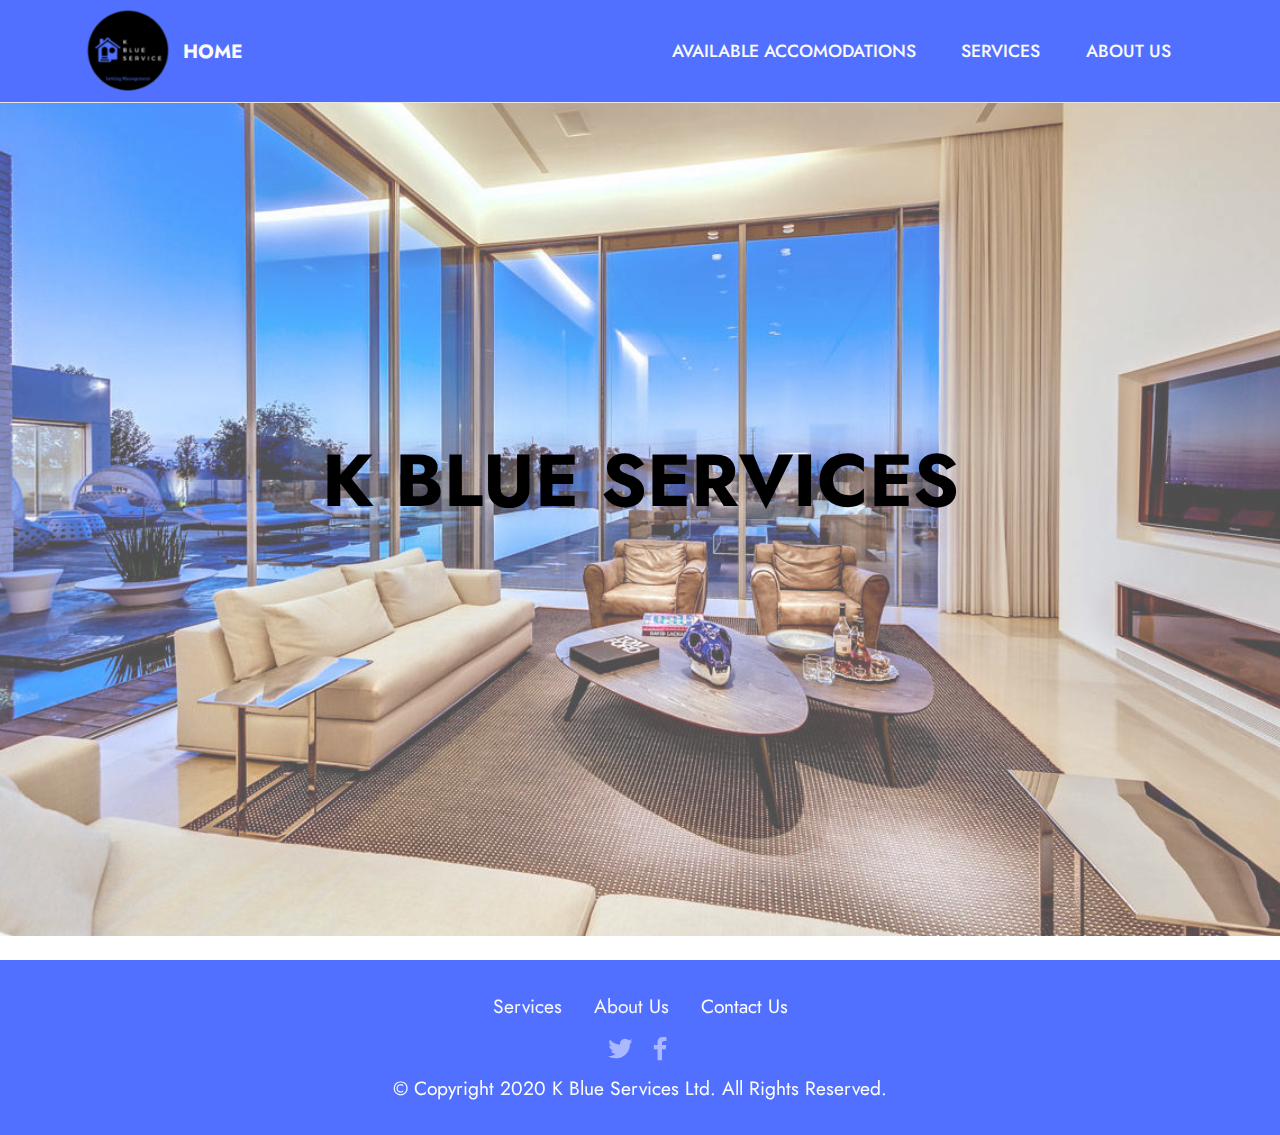
<file: index.html>
<!DOCTYPE html>
<html  >
<head>
  <!-- Site made with Mobirise Website Builder v5.0.29, https://mobirise.com -->
  <meta charset="UTF-8">
  <meta http-equiv="X-UA-Compatible" content="IE=edge">
  <meta name="generator" content="Mobirise v5.0.29, mobirise.com">
  <meta name="viewport" content="width=device-width, initial-scale=1, minimum-scale=1">
  <link rel="shortcut icon" href="assets/images/pop-111112-117x165.png" type="image/x-icon">
  <meta name="description" content="">
  
  
  <title>Home</title>
  <link rel="stylesheet" href="assets/tether/tether.min.css">
  <link rel="stylesheet" href="assets/bootstrap/css/bootstrap.min.css">
  <link rel="stylesheet" href="assets/bootstrap/css/bootstrap-grid.min.css">
  <link rel="stylesheet" href="assets/bootstrap/css/bootstrap-reboot.min.css">
  <link rel="stylesheet" href="assets/dropdown/css/style.css">
  <link rel="stylesheet" href="assets/socicon/css/styles.css">
  <link rel="stylesheet" href="assets/theme/css/style.css">
  <link rel="preload" as="style" href="assets/mobirise/css/mbr-additional.css"><link rel="stylesheet" href="assets/mobirise/css/mbr-additional.css" type="text/css">
  
  
  
  
</head>
<body>
  
  <section class="menu cid-s48OLK6784" once="menu" id="menu1-h">
    
    <nav class="navbar navbar-dropdown navbar-fixed-top navbar-expand-lg">
        <div class="container">
            <div class="navbar-brand">
                <span class="navbar-logo">
                    <a href="index.html">
                        <img src="assets/images/pop-111112-117x165.png" alt="Mobirise" style="height: 5.4rem;">
                    </a>
                </span>
                <span class="navbar-caption-wrap"><a class="navbar-caption text-white text-primary display-7" href="index.html">HOME</a></span>
            </div>
            <button class="navbar-toggler" type="button" data-toggle="collapse" data-target="#navbarSupportedContent" aria-controls="navbarNavAltMarkup" aria-expanded="false" aria-label="Toggle navigation">
                <div class="hamburger">
                    <span></span>
                    <span></span>
                    <span></span>
                    <span></span>
                </div>
            </button>
            <div class="collapse navbar-collapse" id="navbarSupportedContent">
                <ul class="navbar-nav nav-dropdown nav-right" data-app-modern-menu="true"><li class="nav-item"><a class="nav-link link text-white text-primary display-4" href="available-accomodations.html">AVAILABLE ACCOMODATIONS</a></li><li class="nav-item"><a class="nav-link link text-white text-primary display-4" href="services.html">SERVICES</a></li><li class="nav-item"><a class="nav-link link text-white text-primary display-4" href="about-us.html">ABOUT US<br></a></li></ul>
                
                
            </div>
        </div>
    </nav>

</section>

<section class="engine"><a href="https://mobirise.info/e">how to make your own website</a></section><section class="header1 cid-s48MCQYojq mbr-fullscreen mbr-parallax-background" id="header1-f">

    

    <div class="mbr-overlay" style="opacity: 0.3; background-color: rgb(255, 255, 255);"></div>

    <div class="align-center container">
        <div class="row justify-content-center">
            <div class="col-12 col-lg-9">
                <h1 class="mbr-section-title mbr-fonts-style mb-3 display-1"><strong>K BLUE SERVICES</strong></h1>
                
                <p class="mbr-text mbr-fonts-style display-7"></p>
                <div class="mbr-section-btn mt-3"><a class="btn btn-success-outline display-4" href="https://mobirise.com"></a></div>
            </div>
        </div>
    </div>
</section>

<section class="footer3 cid-sg3NvXaTJD" once="footers" id="footer3-p">

    

    

    <div class="container">
        <div class="media-container-row align-center mbr-white">
            <div class="row row-links">
                <ul class="foot-menu">
                    
                    
                    
                    
                    
                <li class="foot-menu-item mbr-fonts-style display-7"><a href="services.html" class="text-white text-primary">Services</a></li><li class="foot-menu-item mbr-fonts-style display-7"><a href="about-us.html" class="text-white text-primary">About Us</a></li><li class="foot-menu-item mbr-fonts-style display-7">Contact Us</li></ul>
            </div>
            <div class="row social-row">
                <div class="social-list align-right pb-2">
                    
                    
                    
                    
                    
                    
                <div class="soc-item">
                        <a href="https://twitter.com/mobirise" target="_blank">
                            <span class="socicon-twitter socicon mbr-iconfont mbr-iconfont-social"></span>
                        </a>
                    </div><div class="soc-item">
                        <a href="https://www.facebook.com/pages/Mobirise/1616226671953247" target="_blank">
                            <span class="socicon-facebook socicon mbr-iconfont mbr-iconfont-social"></span>
                        </a>
                    </div></div>
            </div>
            <div class="row row-copirayt">
                <p class="mbr-text mb-0 mbr-fonts-style mbr-white align-center display-7">
                    © Copyright 2020 K Blue Services Ltd. All Rights Reserved.
                </p>
            </div>
        </div>
    </div>
</section>


  <script src="assets/web/assets/jquery/jquery.min.js"></script>
  <script src="assets/popper/popper.min.js"></script>
  <script src="assets/tether/tether.min.js"></script>
  <script src="assets/bootstrap/js/bootstrap.min.js"></script>
  <script src="assets/smoothscroll/smooth-scroll.js"></script>
  <script src="assets/parallax/jarallax.min.js"></script>
  <script src="assets/dropdown/js/nav-dropdown.js"></script>
  <script src="assets/dropdown/js/navbar-dropdown.js"></script>
  <script src="assets/touchswipe/jquery.touch-swipe.min.js"></script>
  <script src="assets/theme/js/script.js"></script>
  
  
  
</body>
</html>
</file>
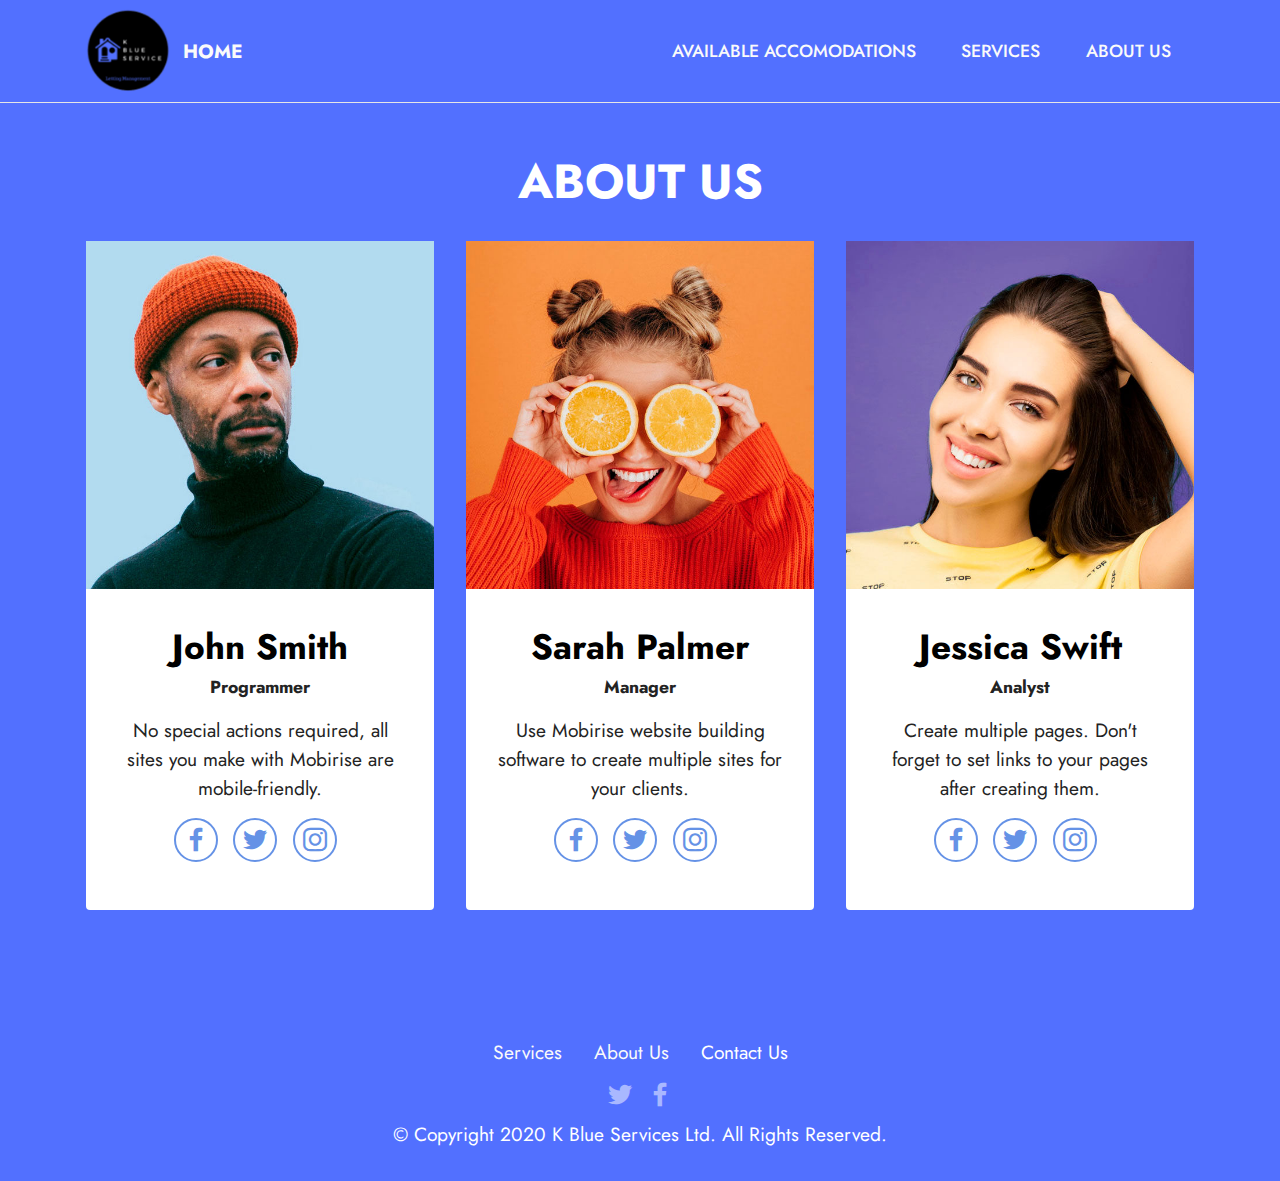
<file: about-us.html>
<!DOCTYPE html>
<html  >
<head>
  <!-- Site made with Mobirise Website Builder v5.0.29, https://mobirise.com -->
  <meta charset="UTF-8">
  <meta http-equiv="X-UA-Compatible" content="IE=edge">
  <meta name="generator" content="Mobirise v5.0.29, mobirise.com">
  <meta name="viewport" content="width=device-width, initial-scale=1, minimum-scale=1">
  <link rel="shortcut icon" href="assets/images/pop-111112-117x165.png" type="image/x-icon">
  <meta name="description" content="">
  
  
  <title>ABOUT US</title>
  <link rel="stylesheet" href="assets/tether/tether.min.css">
  <link rel="stylesheet" href="assets/bootstrap/css/bootstrap.min.css">
  <link rel="stylesheet" href="assets/bootstrap/css/bootstrap-grid.min.css">
  <link rel="stylesheet" href="assets/bootstrap/css/bootstrap-reboot.min.css">
  <link rel="stylesheet" href="assets/dropdown/css/style.css">
  <link rel="stylesheet" href="assets/socicon/css/styles.css">
  <link rel="stylesheet" href="assets/theme/css/style.css">
  <link rel="preload" as="style" href="assets/mobirise/css/mbr-additional.css"><link rel="stylesheet" href="assets/mobirise/css/mbr-additional.css" type="text/css">
  
  
  
  
</head>
<body>
  
  <section class="menu cid-s48OLK6784" once="menu" id="menu1-m">
    
    <nav class="navbar navbar-dropdown navbar-fixed-top navbar-expand-lg">
        <div class="container">
            <div class="navbar-brand">
                <span class="navbar-logo">
                    <a href="index.html">
                        <img src="assets/images/pop-111112-117x165.png" alt="Mobirise" style="height: 5.4rem;">
                    </a>
                </span>
                <span class="navbar-caption-wrap"><a class="navbar-caption text-white text-primary display-7" href="index.html">HOME</a></span>
            </div>
            <button class="navbar-toggler" type="button" data-toggle="collapse" data-target="#navbarSupportedContent" aria-controls="navbarNavAltMarkup" aria-expanded="false" aria-label="Toggle navigation">
                <div class="hamburger">
                    <span></span>
                    <span></span>
                    <span></span>
                    <span></span>
                </div>
            </button>
            <div class="collapse navbar-collapse" id="navbarSupportedContent">
                <ul class="navbar-nav nav-dropdown nav-right" data-app-modern-menu="true"><li class="nav-item"><a class="nav-link link text-white text-primary display-4" href="available-accomodations.html">AVAILABLE ACCOMODATIONS</a></li><li class="nav-item"><a class="nav-link link text-white text-primary display-4" href="services.html">SERVICES</a></li><li class="nav-item"><a class="nav-link link text-white text-primary display-4" href="about-us.html">ABOUT US<br></a></li></ul>
                
                
            </div>
        </div>
    </nav>

</section>

<section class="engine"><a href="https://mobirise.info/h">how to create your own web page</a></section><section class="team1 cid-sg3Xh35eM6" id="team1-t">
    

    
    <div class="container">
        <div class="row justify-content-center">
            <div class="col-12">
                <h3 class="mbr-section-title mbr-fonts-style align-center mb-4 display-2">
                    <strong>ABOUT US</strong></h3>
                
            </div>
            <div class="col-sm-6 col-lg-4">
                <div class="card-wrap">
                    <div class="image-wrap">
                        <img src="assets/images/team1.jpg">
                    </div>
                    <div class="content-wrap">
                        <h5 class="mbr-section-title card-title mbr-fonts-style align-center m-0 display-5">
                            <strong>John Smith</strong>
                        </h5>
                        <h6 class="mbr-role mbr-fonts-style align-center mb-3 display-4">
                            <strong>Programmer</strong>
                        </h6>
                        <p class="card-text mbr-fonts-style align-center display-7">
                            No special actions required, all sites you make with Mobirise are mobile-friendly.
                        </p>
                        <div class="social-row display-7">
                            <div class="soc-item">
                                <a href="https://www.facebook.com/Mobirise/" target="_blank">
                                    <span class="mbr-iconfont socicon socicon-facebook"></span>
                                </a>
                            </div>
                            <div class="soc-item">
                                <a href="https://twitter.com/mobirise" target="_blank">
                                    <span class="mbr-iconfont socicon socicon-twitter"></span>
                                </a>
                            </div>
                            <div class="soc-item">
                                <a href="https://instagram.com/mobirise" target="_blank">
                                    <span class="mbr-iconfont socicon socicon-instagram"></span>
                                </a>
                            </div>
                            
                            
                        </div>
                        
                    </div>
                </div>
            </div>

            <div class="col-sm-6 col-lg-4">
                <div class="card-wrap">
                    <div class="image-wrap">
                        <img src="assets/images/team2.jpg">
                    </div>
                    <div class="content-wrap">
                        <h5 class="mbr-section-title card-title mbr-fonts-style align-center m-0 display-5">
                            <strong>Sarah Palmer</strong>
                        </h5>
                        <h6 class="mbr-role mbr-fonts-style align-center mb-3 display-4">
                            <strong>Manager</strong>
                        </h6>
                        <p class="card-text mbr-fonts-style align-center display-7">
                            Use Mobirise website building software to create multiple sites for your clients.
                        </p>
                        <div class="social-row display-7">
                            <div class="soc-item">
                                <a href="https://www.facebook.com/Mobirise/" target="_blank">
                                    <span class="mbr-iconfont socicon socicon-facebook"></span>
                                </a>
                            </div>
                            <div class="soc-item">
                                <a href="https://twitter.com/mobirise" target="_blank">
                                    <span class="mbr-iconfont socicon socicon-twitter"></span>
                                </a>
                            </div>
                            <div class="soc-item">
                                <a href="https://instagram.com/mobirise" target="_blank">
                                    <span class="mbr-iconfont socicon socicon-instagram"></span>
                                </a>
                            </div>
                            
                            
                        </div>
                        
                    </div>
                </div>
            </div>

            <div class="col-sm-6 col-lg-4">
                <div class="card-wrap">
                    <div class="image-wrap">
                        <img src="assets/images/team3.jpg">
                    </div>
                    <div class="content-wrap">
                        <h5 class="mbr-section-title card-title mbr-fonts-style align-center m-0 display-5">
                            <strong>Jessica Swift</strong>
                        </h5>
                        <h6 class="mbr-role mbr-fonts-style align-center mb-3 display-4">
                            <strong>Analyst</strong>
                        </h6>
                        <p class="card-text mbr-fonts-style align-center display-7">
                            Create multiple pages. Don't forget to set links to your pages after creating them.
                        </p>
                        <div class="social-row display-7">
                            <div class="soc-item">
                                <a href="https://www.facebook.com/Mobirise/" target="_blank">
                                    <span class="mbr-iconfont socicon socicon-facebook"></span>
                                </a>
                            </div>
                            <div class="soc-item">
                                <a href="https://twitter.com/mobirise" target="_blank">
                                    <span class="mbr-iconfont socicon socicon-twitter"></span>
                                </a>
                            </div>
                            <div class="soc-item">
                                <a href="https://instagram.com/mobirise" target="_blank">
                                    <span class="mbr-iconfont socicon socicon-instagram"></span>
                                </a>
                            </div>
                            
                            
                        </div>
                        
                    </div>
                </div>
            </div>

            
        </div>
    </div>
</section>

<section class="footer3 cid-sg3NvXaTJD" once="footers" id="footer3-p">

    

    

    <div class="container">
        <div class="media-container-row align-center mbr-white">
            <div class="row row-links">
                <ul class="foot-menu">
                    
                    
                    
                    
                    
                <li class="foot-menu-item mbr-fonts-style display-7"><a href="services.html" class="text-white text-primary">Services</a></li><li class="foot-menu-item mbr-fonts-style display-7"><a href="about-us.html" class="text-white text-primary">About Us</a></li><li class="foot-menu-item mbr-fonts-style display-7">Contact Us</li></ul>
            </div>
            <div class="row social-row">
                <div class="social-list align-right pb-2">
                    
                    
                    
                    
                    
                    
                <div class="soc-item">
                        <a href="https://twitter.com/mobirise" target="_blank">
                            <span class="socicon-twitter socicon mbr-iconfont mbr-iconfont-social"></span>
                        </a>
                    </div><div class="soc-item">
                        <a href="https://www.facebook.com/pages/Mobirise/1616226671953247" target="_blank">
                            <span class="socicon-facebook socicon mbr-iconfont mbr-iconfont-social"></span>
                        </a>
                    </div></div>
            </div>
            <div class="row row-copirayt">
                <p class="mbr-text mb-0 mbr-fonts-style mbr-white align-center display-7">
                    © Copyright 2020 K Blue Services Ltd. All Rights Reserved.
                </p>
            </div>
        </div>
    </div>
</section>


  <script src="assets/web/assets/jquery/jquery.min.js"></script>
  <script src="assets/popper/popper.min.js"></script>
  <script src="assets/tether/tether.min.js"></script>
  <script src="assets/bootstrap/js/bootstrap.min.js"></script>
  <script src="assets/smoothscroll/smooth-scroll.js"></script>
  <script src="assets/dropdown/js/nav-dropdown.js"></script>
  <script src="assets/dropdown/js/navbar-dropdown.js"></script>
  <script src="assets/touchswipe/jquery.touch-swipe.min.js"></script>
  <script src="assets/theme/js/script.js"></script>
  
  
  
</body>
</html>
</file>
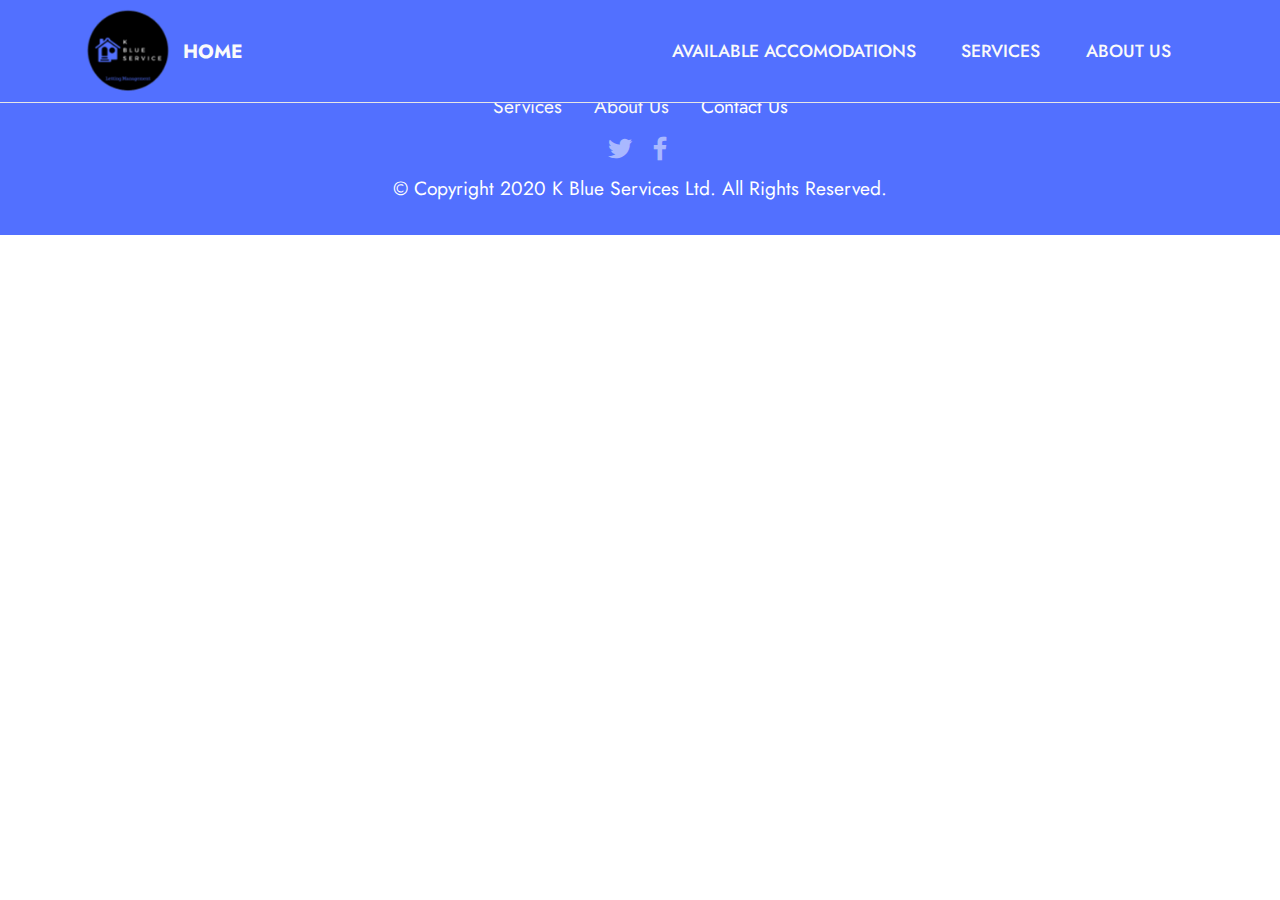
<file: available-accomodations.html>
<!DOCTYPE html>
<html  >
<head>
  <!-- Site made with Mobirise Website Builder v5.0.29, https://mobirise.com -->
  <meta charset="UTF-8">
  <meta http-equiv="X-UA-Compatible" content="IE=edge">
  <meta name="generator" content="Mobirise v5.0.29, mobirise.com">
  <meta name="viewport" content="width=device-width, initial-scale=1, minimum-scale=1">
  <link rel="shortcut icon" href="assets/images/pop-111112-117x165.png" type="image/x-icon">
  <meta name="description" content="">
  
  
  <title>AVAILABLE ACCOMODATIONS</title>
  <link rel="stylesheet" href="assets/tether/tether.min.css">
  <link rel="stylesheet" href="assets/bootstrap/css/bootstrap.min.css">
  <link rel="stylesheet" href="assets/bootstrap/css/bootstrap-grid.min.css">
  <link rel="stylesheet" href="assets/bootstrap/css/bootstrap-reboot.min.css">
  <link rel="stylesheet" href="assets/dropdown/css/style.css">
  <link rel="stylesheet" href="assets/socicon/css/styles.css">
  <link rel="stylesheet" href="assets/theme/css/style.css">
  <link rel="preload" as="style" href="assets/mobirise/css/mbr-additional.css"><link rel="stylesheet" href="assets/mobirise/css/mbr-additional.css" type="text/css">
  
  
  
  
</head>
<body>
  
  <section class="menu cid-s48OLK6784" once="menu" id="menu1-r">
    
    <nav class="navbar navbar-dropdown navbar-fixed-top navbar-expand-lg">
        <div class="container">
            <div class="navbar-brand">
                <span class="navbar-logo">
                    <a href="index.html">
                        <img src="assets/images/pop-111112-117x165.png" alt="Mobirise" style="height: 5.4rem;">
                    </a>
                </span>
                <span class="navbar-caption-wrap"><a class="navbar-caption text-white text-primary display-7" href="index.html">HOME</a></span>
            </div>
            <button class="navbar-toggler" type="button" data-toggle="collapse" data-target="#navbarSupportedContent" aria-controls="navbarNavAltMarkup" aria-expanded="false" aria-label="Toggle navigation">
                <div class="hamburger">
                    <span></span>
                    <span></span>
                    <span></span>
                    <span></span>
                </div>
            </button>
            <div class="collapse navbar-collapse" id="navbarSupportedContent">
                <ul class="navbar-nav nav-dropdown nav-right" data-app-modern-menu="true"><li class="nav-item"><a class="nav-link link text-white text-primary display-4" href="available-accomodations.html">AVAILABLE ACCOMODATIONS</a></li><li class="nav-item"><a class="nav-link link text-white text-primary display-4" href="services.html">SERVICES</a></li><li class="nav-item"><a class="nav-link link text-white text-primary display-4" href="about-us.html">ABOUT US<br></a></li></ul>
                
                
            </div>
        </div>
    </nav>

</section>

<section class="engine"><a href="https://mobirise.info/l">free web templates</a></section><section class="footer3 cid-sg3NvXaTJD" once="footers" id="footer3-s">

    

    

    <div class="container">
        <div class="media-container-row align-center mbr-white">
            <div class="row row-links">
                <ul class="foot-menu">
                    
                    
                    
                    
                    
                <li class="foot-menu-item mbr-fonts-style display-7"><a href="services.html" class="text-white text-primary">Services</a></li><li class="foot-menu-item mbr-fonts-style display-7"><a href="about-us.html" class="text-white text-primary">About Us</a></li><li class="foot-menu-item mbr-fonts-style display-7">Contact Us</li></ul>
            </div>
            <div class="row social-row">
                <div class="social-list align-right pb-2">
                    
                    
                    
                    
                    
                    
                <div class="soc-item">
                        <a href="https://twitter.com/mobirise" target="_blank">
                            <span class="socicon-twitter socicon mbr-iconfont mbr-iconfont-social"></span>
                        </a>
                    </div><div class="soc-item">
                        <a href="https://www.facebook.com/pages/Mobirise/1616226671953247" target="_blank">
                            <span class="socicon-facebook socicon mbr-iconfont mbr-iconfont-social"></span>
                        </a>
                    </div></div>
            </div>
            <div class="row row-copirayt">
                <p class="mbr-text mb-0 mbr-fonts-style mbr-white align-center display-7">
                    © Copyright 2020 K Blue Services Ltd. All Rights Reserved.
                </p>
            </div>
        </div>
    </div>
</section>


  <script src="assets/web/assets/jquery/jquery.min.js"></script>
  <script src="assets/popper/popper.min.js"></script>
  <script src="assets/tether/tether.min.js"></script>
  <script src="assets/bootstrap/js/bootstrap.min.js"></script>
  <script src="assets/smoothscroll/smooth-scroll.js"></script>
  <script src="assets/dropdown/js/nav-dropdown.js"></script>
  <script src="assets/dropdown/js/navbar-dropdown.js"></script>
  <script src="assets/touchswipe/jquery.touch-swipe.min.js"></script>
  <script src="assets/theme/js/script.js"></script>
  
  
  
</body>
</html>
</file>
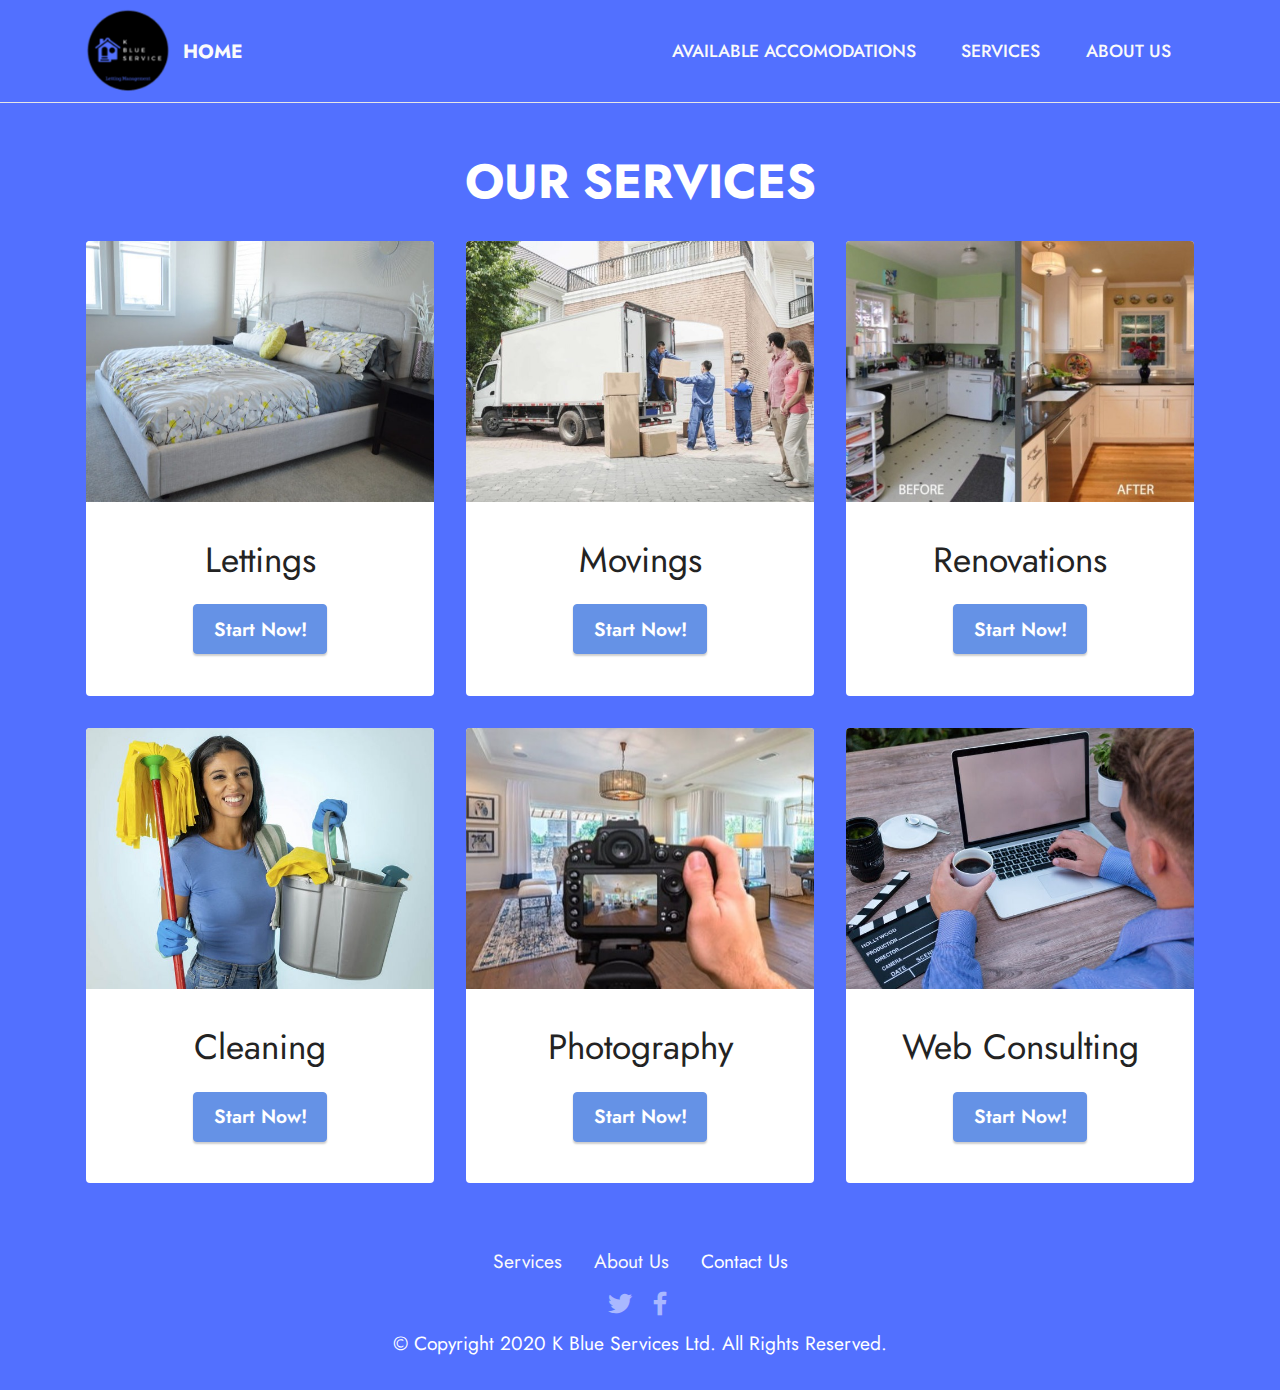
<file: services.html>
<!DOCTYPE html>
<html  >
<head>
  <!-- Site made with Mobirise Website Builder v5.0.29, https://mobirise.com -->
  <meta charset="UTF-8">
  <meta http-equiv="X-UA-Compatible" content="IE=edge">
  <meta name="generator" content="Mobirise v5.0.29, mobirise.com">
  <meta name="viewport" content="width=device-width, initial-scale=1, minimum-scale=1">
  <link rel="shortcut icon" href="assets/images/pop-111112-117x165.png" type="image/x-icon">
  <meta name="description" content="">
  
  
  <title>SERVICES</title>
  <link rel="stylesheet" href="assets/tether/tether.min.css">
  <link rel="stylesheet" href="assets/bootstrap/css/bootstrap.min.css">
  <link rel="stylesheet" href="assets/bootstrap/css/bootstrap-grid.min.css">
  <link rel="stylesheet" href="assets/bootstrap/css/bootstrap-reboot.min.css">
  <link rel="stylesheet" href="assets/dropdown/css/style.css">
  <link rel="stylesheet" href="assets/socicon/css/styles.css">
  <link rel="stylesheet" href="assets/theme/css/style.css">
  <link rel="preload" as="style" href="assets/mobirise/css/mbr-additional.css"><link rel="stylesheet" href="assets/mobirise/css/mbr-additional.css" type="text/css">
  
  
  
  
</head>
<body>
  
  <section class="menu cid-s48OLK6784" once="menu" id="menu1-k">
    
    <nav class="navbar navbar-dropdown navbar-fixed-top navbar-expand-lg">
        <div class="container">
            <div class="navbar-brand">
                <span class="navbar-logo">
                    <a href="index.html">
                        <img src="assets/images/pop-111112-117x165.png" alt="Mobirise" style="height: 5.4rem;">
                    </a>
                </span>
                <span class="navbar-caption-wrap"><a class="navbar-caption text-white text-primary display-7" href="index.html">HOME</a></span>
            </div>
            <button class="navbar-toggler" type="button" data-toggle="collapse" data-target="#navbarSupportedContent" aria-controls="navbarNavAltMarkup" aria-expanded="false" aria-label="Toggle navigation">
                <div class="hamburger">
                    <span></span>
                    <span></span>
                    <span></span>
                    <span></span>
                </div>
            </button>
            <div class="collapse navbar-collapse" id="navbarSupportedContent">
                <ul class="navbar-nav nav-dropdown nav-right" data-app-modern-menu="true"><li class="nav-item"><a class="nav-link link text-white text-primary display-4" href="available-accomodations.html">AVAILABLE ACCOMODATIONS</a></li><li class="nav-item"><a class="nav-link link text-white text-primary display-4" href="services.html">SERVICES</a></li><li class="nav-item"><a class="nav-link link text-white text-primary display-4" href="about-us.html">ABOUT US<br></a></li></ul>
                
                
            </div>
        </div>
    </nav>

</section>

<section class="engine"><a href="https://mobirise.info/c">site builder</a></section><section class="gallery2 cid-sg3Ool2SEC" id="gallery2-q">
    
    
    <div class="container">
        <div class="mbr-section-head">
            <h4 class="mbr-section-title mbr-fonts-style align-center mb-0 display-2"><strong>OUR SERVICES</strong></h4>
            
        </div>
        <div class="row mt-4">
            <div class="item features-image сol-12 col-md-6 col-lg-4">
                <div class="item-wrapper">
                    <div class="item-img">
                        <img src="assets/images/mbr-696x463.jpeg" alt="">
                    </div>
                    <div class="item-content">
                        <h5 class="item-title mbr-fonts-style display-5">Lettings</h5>
                        
                        
                    </div>
                    <div class="mbr-section-btn item-footer mt-2"><a href="" class="btn btn-primary item-btn display-7" target="_blank">Start
                            Now!</a></div>
                </div>
            </div>
            <div class="item features-image сol-12 col-md-6 col-lg-4">
                <div class="item-wrapper">
                    <div class="item-img">
                        <img src="assets/images/depositphotos-36659147-original-696x464.jpeg" alt="">
                    </div>
                    <div class="item-content">
                        <h5 class="item-title mbr-fonts-style display-5">Movings</h5>
                        
                        
                    </div>
                    <div class="mbr-section-btn item-footer mt-2">
                        <a href="" class="btn btn-primary item-btn display-7" target="_blank">Start
                            Now!</a>
                    </div>
                </div>
            </div>
            <div class="item features-image сol-12 col-md-6 col-lg-4">
                <div class="item-wrapper">
                    <div class="item-img">
                        <img src="assets/images/home-renovations-before-and-after-adorable-of-before-after-2-5-in-category-design-home-ideas-freedesignsite-1-696x446.jpeg" alt="">
                    </div>
                    <div class="item-content">
                        <h5 class="item-title mbr-fonts-style display-5">Renovations</h5>
                        
                        
                    </div>
                    <div class="mbr-section-btn item-footer mt-2">
                        <a href="" class="btn btn-primary item-btn display-7" target="_blank">Start
                            Now!</a>
                    </div>
                </div>
            </div><div class="item features-image сol-12 col-md-6 col-lg-4">
                <div class="item-wrapper">
                    <div class="item-img">
                        <img src="assets/images/cleaner-696x464.jpeg" data-slide-to="3" alt="">
                    </div>
                    <div class="item-content">
                        <h5 class="item-title mbr-fonts-style display-5">Cleaning</h5>
                        
                        
                    </div>
                    <div class="mbr-section-btn item-footer mt-2">
                        <a href="" class="btn btn-primary item-btn display-7" target="_blank">Start
                            Now!</a>
                    </div>
                </div>
            </div>
            <div class="item features-image сol-12 col-md-6 col-lg-4">
                <div class="item-wrapper">
                    <div class="item-img">
                        <img src="assets/images/novacancyhomestaging-realestatephotography-5-696x335.jpeg" alt="" title="" data-slide-to="4">
                    </div>
                    <div class="item-content">
                        <h5 class="item-title mbr-fonts-style display-5">Photography</h5>
                        
                        
                    </div>
                    <div class="mbr-section-btn item-footer mt-2">
                        <a href="" class="btn btn-primary item-btn display-7" target="_blank">Start
                            Now!</a>
                    </div>
                </div>
            </div><div class="item features-image сol-12 col-md-6 col-lg-4">
                <div class="item-wrapper">
                    <div class="item-img">
                        <img src="assets/images/mbr-696x464.jpeg" alt="" title="" data-slide-to="5">
                    </div>
                    <div class="item-content">
                        <h5 class="item-title mbr-fonts-style display-5">Web Consulting</h5>
                        
                        
                    </div>
                    <div class="mbr-section-btn item-footer mt-2">
                        <a href="" class="btn btn-primary item-btn display-7" target="_blank">Start
                            Now!</a>
                    </div>
                </div>
            </div>
        </div>
    </div>
</section>

<section class="footer3 cid-sg3NvXaTJD" once="footers" id="footer3-p">

    

    

    <div class="container">
        <div class="media-container-row align-center mbr-white">
            <div class="row row-links">
                <ul class="foot-menu">
                    
                    
                    
                    
                    
                <li class="foot-menu-item mbr-fonts-style display-7"><a href="services.html" class="text-white text-primary">Services</a></li><li class="foot-menu-item mbr-fonts-style display-7"><a href="about-us.html" class="text-white text-primary">About Us</a></li><li class="foot-menu-item mbr-fonts-style display-7">Contact Us</li></ul>
            </div>
            <div class="row social-row">
                <div class="social-list align-right pb-2">
                    
                    
                    
                    
                    
                    
                <div class="soc-item">
                        <a href="https://twitter.com/mobirise" target="_blank">
                            <span class="socicon-twitter socicon mbr-iconfont mbr-iconfont-social"></span>
                        </a>
                    </div><div class="soc-item">
                        <a href="https://www.facebook.com/pages/Mobirise/1616226671953247" target="_blank">
                            <span class="socicon-facebook socicon mbr-iconfont mbr-iconfont-social"></span>
                        </a>
                    </div></div>
            </div>
            <div class="row row-copirayt">
                <p class="mbr-text mb-0 mbr-fonts-style mbr-white align-center display-7">
                    © Copyright 2020 K Blue Services Ltd. All Rights Reserved.
                </p>
            </div>
        </div>
    </div>
</section>


  <script src="assets/web/assets/jquery/jquery.min.js"></script>
  <script src="assets/popper/popper.min.js"></script>
  <script src="assets/tether/tether.min.js"></script>
  <script src="assets/bootstrap/js/bootstrap.min.js"></script>
  <script src="assets/smoothscroll/smooth-scroll.js"></script>
  <script src="assets/dropdown/js/nav-dropdown.js"></script>
  <script src="assets/dropdown/js/navbar-dropdown.js"></script>
  <script src="assets/touchswipe/jquery.touch-swipe.min.js"></script>
  <script src="assets/theme/js/script.js"></script>
  
  
  
</body>
</html>
</file>
<file: assets/dropdown/css/style.css>
.navbar-dropdown {
  left: 0;
  padding: 0;
  position: absolute;
  right: 0;
  top: 0;
  transition: all 0.45s ease;
  z-index: 1030;
  background: #282828; }
  .navbar-dropdown .navbar-logo {
    margin-right: 0.8rem;
    transition: margin 0.3s ease-in-out;
    vertical-align: middle; }
    .navbar-dropdown .navbar-logo img {
      height: 3.125rem;
      transition: all 0.3s ease-in-out; }
    .navbar-dropdown .navbar-logo.mbr-iconfont {
      font-size: 3.125rem;
      line-height: 3.125rem; }
  .navbar-dropdown .navbar-caption {
    font-weight: 700;
    white-space: normal;
    vertical-align: -4px;
    line-height: 3.125rem !important; }
    .navbar-dropdown .navbar-caption, .navbar-dropdown .navbar-caption:hover {
      color: inherit;
      text-decoration: none; }
  .navbar-dropdown .mbr-iconfont + .navbar-caption {
    vertical-align: -1px; }
  .navbar-dropdown.navbar-fixed-top {
    position: fixed; }
  .navbar-dropdown .navbar-brand span {
    vertical-align: -4px; }
  .navbar-dropdown.bg-color.transparent {
    background: none; }
  .navbar-dropdown.navbar-short .navbar-brand {
    padding: 0.625rem 0; }
    .navbar-dropdown.navbar-short .navbar-brand span {
      vertical-align: -1px; }
  .navbar-dropdown.navbar-short .navbar-caption {
    line-height: 2.375rem !important;
    vertical-align: -2px; }
  .navbar-dropdown.navbar-short .navbar-logo {
    margin-right: 0.5rem; }
    .navbar-dropdown.navbar-short .navbar-logo img {
      height: 2.375rem; }
    .navbar-dropdown.navbar-short .navbar-logo.mbr-iconfont {
      font-size: 2.375rem;
      line-height: 2.375rem; }
  .navbar-dropdown.navbar-short .mbr-table-cell {
    height: 3.625rem; }
  .navbar-dropdown .navbar-close {
    left: 0.6875rem;
    position: fixed;
    top: 0.75rem;
    z-index: 1000; }
  .navbar-dropdown .hamburger-icon {
    content: "";
    display: inline-block;
    vertical-align: middle;
    width: 16px;
    -webkit-box-shadow: 0 -6px 0 1px #282828,0 0 0 1px #282828,0 6px 0 1px #282828;
    -moz-box-shadow: 0 -6px 0 1px #282828,0 0 0 1px #282828,0 6px 0 1px #282828;
    box-shadow: 0 -6px 0 1px #282828,0 0 0 1px #282828,0 6px 0 1px #282828; }

.dropdown-menu .dropdown-toggle[data-toggle="dropdown-submenu"]::after {
  border-bottom: 0.35em solid transparent;
  border-left: 0.35em solid;
  border-right: 0;
  border-top: 0.35em solid transparent;
  margin-left: 0.3rem; }

.dropdown-menu .dropdown-item:focus {
  outline: 0; }

.nav-dropdown {
  font-size: 0.75rem;
  font-weight: 500;
  height: auto !important; }
  .nav-dropdown .nav-btn {
    padding-left: 1rem; }
  .nav-dropdown .link {
    margin: .667em 1.667em;
    font-weight: 500;
    padding: 0;
    transition: color .2s ease-in-out; }
    .nav-dropdown .link.dropdown-toggle {
      margin-right: 2.583em; }
      .nav-dropdown .link.dropdown-toggle::after {
        margin-left: .25rem;
        border-top: 0.35em solid;
        border-right: 0.35em solid transparent;
        border-left: 0.35em solid transparent;
        border-bottom: 0; }
      .nav-dropdown .link.dropdown-toggle[aria-expanded="true"] {
        margin: 0;
        padding: 0.667em 3.263em  0.667em 1.667em; }
  .nav-dropdown .link::after,
  .nav-dropdown .dropdown-item::after {
    color: inherit; }
  .nav-dropdown .btn {
    font-size: 0.75rem;
    font-weight: 700;
    letter-spacing: 0;
    margin-bottom: 0;
    padding-left: 1.25rem;
    padding-right: 1.25rem; }
  .nav-dropdown .dropdown-menu {
    border-radius: 0;
    border: 0;
    left: 0;
    margin: 0;
    padding-bottom: 1.25rem;
    padding-top: 1.25rem;
    position: relative; }
  .nav-dropdown .dropdown-submenu {
    margin-left: 0.125rem;
    top: 0; }
  .nav-dropdown .dropdown-item {
    font-weight: 500;
    line-height: 2;
    padding: 0.3846em 4.615em 0.3846em 1.5385em;
    position: relative;
    transition: color .2s ease-in-out, background-color .2s ease-in-out; }
    .nav-dropdown .dropdown-item::after {
      margin-top: -0.3077em;
      position: absolute;
      right: 1.1538em;
      top: 50%; }
    .nav-dropdown .dropdown-item:focus, .nav-dropdown .dropdown-item:hover {
      background: none; }

@media (max-width: 767px) {
  .nav-dropdown.navbar-toggleable-sm {
    bottom: 0;
    display: none;
    left: 0;
    overflow-x: hidden;
    position: fixed;
    top: 0;
    transform: translateX(-100%);
    -ms-transform: translateX(-100%);
    -webkit-transform: translateX(-100%);
    width: 18.75rem;
    z-index: 999; } }
.nav-dropdown.navbar-toggleable-xl {
  bottom: 0;
  display: none;
  left: 0;
  overflow-x: hidden;
  position: fixed;
  top: 0;
  transform: translateX(-100%);
  -ms-transform: translateX(-100%);
  -webkit-transform: translateX(-100%);
  width: 18.75rem;
  z-index: 999; }

.nav-dropdown-sm {
  display: block !important;
  overflow-x: hidden;
  overflow: auto;
  padding-top: 3.875rem; }
  .nav-dropdown-sm::after {
    content: "";
    display: block;
    height: 3rem;
    width: 100%; }
  .nav-dropdown-sm.collapse.in ~ .navbar-close {
    display: block !important; }
  .nav-dropdown-sm.collapsing, .nav-dropdown-sm.collapse.in {
    transform: translateX(0);
    -ms-transform: translateX(0);
    -webkit-transform: translateX(0);
    transition: all 0.25s ease-out;
    -webkit-transition: all 0.25s ease-out;
    background: #282828; }
  .nav-dropdown-sm.collapsing[aria-expanded="false"] {
    transform: translateX(-100%);
    -ms-transform: translateX(-100%);
    -webkit-transform: translateX(-100%); }
  .nav-dropdown-sm .nav-item {
    display: block;
    margin-left: 0 !important;
    padding-left: 0; }
  .nav-dropdown-sm .link,
  .nav-dropdown-sm .dropdown-item {
    border-top: 1px dotted rgba(255, 255, 255, 0.1);
    font-size: 0.8125rem;
    line-height: 1.6;
    margin: 0 !important;
    padding: 0.875rem 2.4rem 0.875rem 1.5625rem !important;
    position: relative;
    white-space: normal; }
    .nav-dropdown-sm .link:focus, .nav-dropdown-sm .link:hover,
    .nav-dropdown-sm .dropdown-item:focus,
    .nav-dropdown-sm .dropdown-item:hover {
      background: rgba(0, 0, 0, 0.2) !important;
      color: #c0a375; }
  .nav-dropdown-sm .nav-btn {
    position: relative;
    padding: 1.5625rem 1.5625rem 0 1.5625rem; }
    .nav-dropdown-sm .nav-btn::before {
      border-top: 1px dotted rgba(255, 255, 255, 0.1);
      content: "";
      left: 0;
      position: absolute;
      top: 0;
      width: 100%; }
    .nav-dropdown-sm .nav-btn + .nav-btn {
      padding-top: 0.625rem; }
      .nav-dropdown-sm .nav-btn + .nav-btn::before {
        display: none; }
  .nav-dropdown-sm .btn {
    padding: 0.625rem 0; }
  .nav-dropdown-sm .dropdown-toggle[data-toggle="dropdown-submenu"]::after {
    margin-left: .25rem;
    border-top: 0.35em solid;
    border-right: 0.35em solid transparent;
    border-left: 0.35em solid transparent;
    border-bottom: 0; }
  .nav-dropdown-sm .dropdown-toggle[data-toggle="dropdown-submenu"][aria-expanded="true"]::after {
    border-top: 0;
    border-right: 0.35em solid transparent;
    border-left: 0.35em solid transparent;
    border-bottom: 0.35em solid; }
  .nav-dropdown-sm .dropdown-menu {
    margin: 0;
    padding: 0;
    position: relative;
    top: 0;
    left: 0;
    width: 100%;
    border: 0;
    float: none;
    border-radius: 0;
    background: none; }
  .nav-dropdown-sm .dropdown-submenu {
    left: 100%;
    margin-left: 0.125rem;
    margin-top: -1.25rem;
    top: 0; }

.navbar-toggleable-sm .nav-dropdown .dropdown-menu {
  position: absolute; }

.navbar-toggleable-sm .nav-dropdown .dropdown-submenu {
  left: 100%;
  margin-left: 0.125rem;
  margin-top: -1.25rem;
  top: 0; }

.navbar-toggleable-sm.opened .nav-dropdown .dropdown-menu {
  position: relative; }

.navbar-toggleable-sm.opened .nav-dropdown .dropdown-submenu {
  left: 0;
  margin-left: 00rem;
  margin-top: 0rem;
  top: 0; }

.is-builder .nav-dropdown.collapsing {
  transition: none !important; }

/*# sourceMappingURL=style.css.map */
</file>
<file: assets/socicon/css/styles.css>
@charset "UTF-8";

@font-face {
  font-family: 'Socicon';
  src:  url('../fonts/socicon.eot');
  src:  url('../fonts/socicon.eot?#iefix') format('embedded-opentype'),
    url('../fonts/socicon.woff2') format('woff2'),
    url('../fonts/socicon.ttf') format('truetype'),
    url('../fonts/socicon.woff') format('woff'),
    url('../fonts/socicon.svg#socicon') format('svg');
  font-weight: normal;
  font-style: normal;
}

[data-icon]:before {
  font-family: "socicon" !important;
  content: attr(data-icon);
  font-style: normal !important;
  font-weight: normal !important;
  font-variant: normal !important;
  text-transform: none !important;
  speak: none;
  line-height: 1;
  -webkit-font-smoothing: antialiased;
  -moz-osx-font-smoothing: grayscale;
}

[class^="socicon-"], [class*=" socicon-"] {
  /* use !important to prevent issues with browser extensions that change fonts */
  font-family: 'Socicon' !important;
  speak: none;
  font-style: normal;
  font-weight: normal;
  font-variant: normal;
  text-transform: none;
  line-height: 1;

  /* Better Font Rendering =========== */
  -webkit-font-smoothing: antialiased;
  -moz-osx-font-smoothing: grayscale;
}

.socicon-eitaa:before {
  content: "\e97c";
}
.socicon-soroush:before {
  content: "\e97d";
}
.socicon-bale:before {
  content: "\e97e";
}
.socicon-zazzle:before {
  content: "\e97b";
}
.socicon-society6:before {
  content: "\e97a";
}
.socicon-redbubble:before {
  content: "\e979";
}
.socicon-avvo:before {
  content: "\e978";
}
.socicon-stitcher:before {
  content: "\e977";
}
.socicon-googlehangouts:before {
  content: "\e974";
}
.socicon-dlive:before {
  content: "\e975";
}
.socicon-vsco:before {
  content: "\e976";
}
.socicon-flipboard:before {
  content: "\e973";
}
.socicon-ubuntu:before {
  content: "\e958";
}
.socicon-artstation:before {
  content: "\e959";
}
.socicon-invision:before {
  content: "\e95a";
}
.socicon-torial:before {
  content: "\e95b";
}
.socicon-collectorz:before {
  content: "\e95c";
}
.socicon-seenthis:before {
  content: "\e95d";
}
.socicon-googleplaymusic:before {
  content: "\e95e";
}
.socicon-debian:before {
  content: "\e95f";
}
.socicon-filmfreeway:before {
  content: "\e960";
}
.socicon-gnome:before {
  content: "\e961";
}
.socicon-itchio:before {
  content: "\e962";
}
.socicon-jamendo:before {
  content: "\e963";
}
.socicon-mix:before {
  content: "\e964";
}
.socicon-sharepoint:before {
  content: "\e965";
}
.socicon-tinder:before {
  content: "\e966";
}
.socicon-windguru:before {
  content: "\e967";
}
.socicon-cdbaby:before {
  content: "\e968";
}
.socicon-elementaryos:before {
  content: "\e969";
}
.socicon-stage32:before {
  content: "\e96a";
}
.socicon-tiktok:before {
  content: "\e96b";
}
.socicon-gitter:before {
  content: "\e96c";
}
.socicon-letterboxd:before {
  content: "\e96d";
}
.socicon-threema:before {
  content: "\e96e";
}
.socicon-splice:before {
  content: "\e96f";
}
.socicon-metapop:before {
  content: "\e970";
}
.socicon-naver:before {
  content: "\e971";
}
.socicon-remote:before {
  content: "\e972";
}
.socicon-internet:before {
  content: "\e957";
}
.socicon-moddb:before {
  content: "\e94b";
}
.socicon-indiedb:before {
  content: "\e94c";
}
.socicon-traxsource:before {
  content: "\e94d";
}
.socicon-gamefor:before {
  content: "\e94e";
}
.socicon-pixiv:before {
  content: "\e94f";
}
.socicon-myanimelist:before {
  content: "\e950";
}
.socicon-blackberry:before {
  content: "\e951";
}
.socicon-wickr:before {
  content: "\e952";
}
.socicon-spip:before {
  content: "\e953";
}
.socicon-napster:before {
  content: "\e954";
}
.socicon-beatport:before {
  content: "\e955";
}
.socicon-hackerone:before {
  content: "\e956";
}
.socicon-hackernews:before {
  content: "\e946";
}
.socicon-smashwords:before {
  content: "\e947";
}
.socicon-kobo:before {
  content: "\e948";
}
.socicon-bookbub:before {
  content: "\e949";
}
.socicon-mailru:before {
  content: "\e94a";
}
.socicon-gitlab:before {
  content: "\e945";
}
.socicon-instructables:before {
  content: "\e944";
}
.socicon-portfolio:before {
  content: "\e943";
}
.socicon-codered:before {
  content: "\e940";
}
.socicon-origin:before {
  content: "\e941";
}
.socicon-nextdoor:before {
  content: "\e942";
}
.socicon-udemy:before {
  content: "\e93f";
}
.socicon-livemaster:before {
  content: "\e93e";
}
.socicon-crunchbase:before {
  content: "\e93b";
}
.socicon-homefy:before {
  content: "\e93c";
}
.socicon-calendly:before {
  content: "\e93d";
}
.socicon-realtor:before {
  content: "\e90f";
}
.socicon-tidal:before {
  content: "\e910";
}
.socicon-qobuz:before {
  content: "\e911";
}
.socicon-natgeo:before {
  content: "\e912";
}
.socicon-mastodon:before {
  content: "\e913";
}
.socicon-unsplash:before {
  content: "\e914";
}
.socicon-homeadvisor:before {
  content: "\e915";
}
.socicon-angieslist:before {
  content: "\e916";
}
.socicon-codepen:before {
  content: "\e917";
}
.socicon-slack:before {
  content: "\e918";
}
.socicon-openaigym:before {
  content: "\e919";
}
.socicon-logmein:before {
  content: "\e91a";
}
.socicon-fiverr:before {
  content: "\e91b";
}
.socicon-gotomeeting:before {
  content: "\e91c";
}
.socicon-aliexpress:before {
  content: "\e91d";
}
.socicon-guru:before {
  content: "\e91e";
}
.socicon-appstore:before {
  content: "\e91f";
}
.socicon-homes:before {
  content: "\e920";
}
.socicon-zoom:before {
  content: "\e921";
}
.socicon-alibaba:before {
  content: "\e922";
}
.socicon-craigslist:before {
  content: "\e923";
}
.socicon-wix:before {
  content: "\e924";
}
.socicon-redfin:before {
  content: "\e925";
}
.socicon-googlecalendar:before {
  content: "\e926";
}
.socicon-shopify:before {
  content: "\e927";
}
.socicon-freelancer:before {
  content: "\e928";
}
.socicon-seedrs:before {
  content: "\e929";
}
.socicon-bing:before {
  content: "\e92a";
}
.socicon-doodle:before {
  content: "\e92b";
}
.socicon-bonanza:before {
  content: "\e92c";
}
.socicon-squarespace:before {
  content: "\e92d";
}
.socicon-toptal:before {
  content: "\e92e";
}
.socicon-gust:before {
  content: "\e92f";
}
.socicon-ask:before {
  content: "\e930";
}
.socicon-trulia:before {
  content: "\e931";
}
.socicon-loomly:before {
  content: "\e932";
}
.socicon-ghost:before {
  content: "\e933";
}
.socicon-upwork:before {
  content: "\e934";
}
.socicon-fundable:before {
  content: "\e935";
}
.socicon-booking:before {
  content: "\e936";
}
.socicon-googlemaps:before {
  content: "\e937";
}
.socicon-zillow:before {
  content: "\e938";
}
.socicon-niconico:before {
  content: "\e939";
}
.socicon-toneden:before {
  content: "\e93a";
}
.socicon-augment:before {
  content: "\e908";
}
.socicon-bitbucket:before {
  content: "\e909";
}
.socicon-fyuse:before {
  content: "\e90a";
}
.socicon-yt-gaming:before {
  content: "\e90b";
}
.socicon-sketchfab:before {
  content: "\e90c";
}
.socicon-mobcrush:before {
  content: "\e90d";
}
.socicon-microsoft:before {
  content: "\e90e";
}
.socicon-pandora:before {
  content: "\e907";
}
.socicon-messenger:before {
  content: "\e906";
}
.socicon-gamewisp:before {
  content: "\e905";
}
.socicon-bloglovin:before {
  content: "\e904";
}
.socicon-tunein:before {
  content: "\e903";
}
.socicon-gamejolt:before {
  content: "\e901";
}
.socicon-trello:before {
  content: "\e902";
}
.socicon-spreadshirt:before {
  content: "\e900";
}
.socicon-500px:before {
  content: "\e000";
}
.socicon-8tracks:before {
  content: "\e001";
}
.socicon-airbnb:before {
  content: "\e002";
}
.socicon-alliance:before {
  content: "\e003";
}
.socicon-amazon:before {
  content: "\e004";
}
.socicon-amplement:before {
  content: "\e005";
}
.socicon-android:before {
  content: "\e006";
}
.socicon-angellist:before {
  content: "\e007";
}
.socicon-apple:before {
  content: "\e008";
}
.socicon-appnet:before {
  content: "\e009";
}
.socicon-baidu:before {
  content: "\e00a";
}
.socicon-bandcamp:before {
  content: "\e00b";
}
.socicon-battlenet:before {
  content: "\e00c";
}
.socicon-mixer:before {
  content: "\e00d";
}
.socicon-bebee:before {
  content: "\e00e";
}
.socicon-bebo:before {
  content: "\e00f";
}
.socicon-behance:before {
  content: "\e010";
}
.socicon-blizzard:before {
  content: "\e011";
}
.socicon-blogger:before {
  content: "\e012";
}
.socicon-buffer:before {
  content: "\e013";
}
.socicon-chrome:before {
  content: "\e014";
}
.socicon-coderwall:before {
  content: "\e015";
}
.socicon-curse:before {
  content: "\e016";
}
.socicon-dailymotion:before {
  content: "\e017";
}
.socicon-deezer:before {
  content: "\e018";
}
.socicon-delicious:before {
  content: "\e019";
}
.socicon-deviantart:before {
  content: "\e01a";
}
.socicon-diablo:before {
  content: "\e01b";
}
.socicon-digg:before {
  content: "\e01c";
}
.socicon-discord:before {
  content: "\e01d";
}
.socicon-disqus:before {
  content: "\e01e";
}
.socicon-douban:before {
  content: "\e01f";
}
.socicon-draugiem:before {
  content: "\e020";
}
.socicon-dribbble:before {
  content: "\e021";
}
.socicon-drupal:before {
  content: "\e022";
}
.socicon-ebay:before {
  content: "\e023";
}
.socicon-ello:before {
  content: "\e024";
}
.socicon-endomodo:before {
  content: "\e025";
}
.socicon-envato:before {
  content: "\e026";
}
.socicon-etsy:before {
  content: "\e027";
}
.socicon-facebook:before {
  content: "\e028";
}
.socicon-feedburner:before {
  content: "\e029";
}
.socicon-filmweb:before {
  content: "\e02a";
}
.socicon-firefox:before {
  content: "\e02b";
}
.socicon-flattr:before {
  content: "\e02c";
}
.socicon-flickr:before {
  content: "\e02d";
}
.socicon-formulr:before {
  content: "\e02e";
}
.socicon-forrst:before {
  content: "\e02f";
}
.socicon-foursquare:before {
  content: "\e030";
}
.socicon-friendfeed:before {
  content: "\e031";
}
.socicon-github:before {
  content: "\e032";
}
.socicon-goodreads:before {
  content: "\e033";
}
.socicon-google:before {
  content: "\e034";
}
.socicon-googlescholar:before {
  content: "\e035";
}
.socicon-googlegroups:before {
  content: "\e036";
}
.socicon-googlephotos:before {
  content: "\e037";
}
.socicon-googleplus:before {
  content: "\e038";
}
.socicon-grooveshark:before {
  content: "\e039";
}
.socicon-hackerrank:before {
  content: "\e03a";
}
.socicon-hearthstone:before {
  content: "\e03b";
}
.socicon-hellocoton:before {
  content: "\e03c";
}
.socicon-heroes:before {
  content: "\e03d";
}
.socicon-smashcast:before {
  content: "\e03e";
}
.socicon-horde:before {
  content: "\e03f";
}
.socicon-houzz:before {
  content: "\e040";
}
.socicon-icq:before {
  content: "\e041";
}
.socicon-identica:before {
  content: "\e042";
}
.socicon-imdb:before {
  content: "\e043";
}
.socicon-instagram:before {
  content: "\e044";
}
.socicon-issuu:before {
  content: "\e045";
}
.socicon-istock:before {
  content: "\e046";
}
.socicon-itunes:before {
  content: "\e047";
}
.socicon-keybase:before {
  content: "\e048";
}
.socicon-lanyrd:before {
  content: "\e049";
}
.socicon-lastfm:before {
  content: "\e04a";
}
.socicon-line:before {
  content: "\e04b";
}
.socicon-linkedin:before {
  content: "\e04c";
}
.socicon-livejournal:before {
  content: "\e04d";
}
.socicon-lyft:before {
  content: "\e04e";
}
.socicon-macos:before {
  content: "\e04f";
}
.socicon-mail:before {
  content: "\e050";
}
.socicon-medium:before {
  content: "\e051";
}
.socicon-meetup:before {
  content: "\e052";
}
.socicon-mixcloud:before {
  content: "\e053";
}
.socicon-modelmayhem:before {
  content: "\e054";
}
.socicon-mumble:before {
  content: "\e055";
}
.socicon-myspace:before {
  content: "\e056";
}
.socicon-newsvine:before {
  content: "\e057";
}
.socicon-nintendo:before {
  content: "\e058";
}
.socicon-npm:before {
  content: "\e059";
}
.socicon-odnoklassniki:before {
  content: "\e05a";
}
.socicon-openid:before {
  content: "\e05b";
}
.socicon-opera:before {
  content: "\e05c";
}
.socicon-outlook:before {
  content: "\e05d";
}
.socicon-overwatch:before {
  content: "\e05e";
}
.socicon-patreon:before {
  content: "\e05f";
}
.socicon-paypal:before {
  content: "\e060";
}
.socicon-periscope:before {
  content: "\e061";
}
.socicon-persona:before {
  content: "\e062";
}
.socicon-pinterest:before {
  content: "\e063";
}
.socicon-play:before {
  content: "\e064";
}
.socicon-player:before {
  content: "\e065";
}
.socicon-playstation:before {
  content: "\e066";
}
.socicon-pocket:before {
  content: "\e067";
}
.socicon-qq:before {
  content: "\e068";
}
.socicon-quora:before {
  content: "\e069";
}
.socicon-raidcall:before {
  content: "\e06a";
}
.socicon-ravelry:before {
  content: "\e06b";
}
.socicon-reddit:before {
  content: "\e06c";
}
.socicon-renren:before {
  content: "\e06d";
}
.socicon-researchgate:before {
  content: "\e06e";
}
.socicon-residentadvisor:before {
  content: "\e06f";
}
.socicon-reverbnation:before {
  content: "\e070";
}
.socicon-rss:before {
  content: "\e071";
}
.socicon-sharethis:before {
  content: "\e072";
}
.socicon-skype:before {
  content: "\e073";
}
.socicon-slideshare:before {
  content: "\e074";
}
.socicon-smugmug:before {
  content: "\e075";
}
.socicon-snapchat:before {
  content: "\e076";
}
.socicon-songkick:before {
  content: "\e077";
}
.socicon-soundcloud:before {
  content: "\e078";
}
.socicon-spotify:before {
  content: "\e079";
}
.socicon-stackexchange:before {
  content: "\e07a";
}
.socicon-stackoverflow:before {
  content: "\e07b";
}
.socicon-starcraft:before {
  content: "\e07c";
}
.socicon-stayfriends:before {
  content: "\e07d";
}
.socicon-steam:before {
  content: "\e07e";
}
.socicon-storehouse:before {
  content: "\e07f";
}
.socicon-strava:before {
  content: "\e080";
}
.socicon-streamjar:before {
  content: "\e081";
}
.socicon-stumbleupon:before {
  content: "\e082";
}
.socicon-swarm:before {
  content: "\e083";
}
.socicon-teamspeak:before {
  content: "\e084";
}
.socicon-teamviewer:before {
  content: "\e085";
}
.socicon-technorati:before {
  content: "\e086";
}
.socicon-telegram:before {
  content: "\e087";
}
.socicon-tripadvisor:before {
  content: "\e088";
}
.socicon-tripit:before {
  content: "\e089";
}
.socicon-triplej:before {
  content: "\e08a";
}
.socicon-tumblr:before {
  content: "\e08b";
}
.socicon-twitch:before {
  content: "\e08c";
}
.socicon-twitter:before {
  content: "\e08d";
}
.socicon-uber:before {
  content: "\e08e";
}
.socicon-ventrilo:before {
  content: "\e08f";
}
.socicon-viadeo:before {
  content: "\e090";
}
.socicon-viber:before {
  content: "\e091";
}
.socicon-viewbug:before {
  content: "\e092";
}
.socicon-vimeo:before {
  content: "\e093";
}
.socicon-vine:before {
  content: "\e094";
}
.socicon-vkontakte:before {
  content: "\e095";
}
.socicon-warcraft:before {
  content: "\e096";
}
.socicon-wechat:before {
  content: "\e097";
}
.socicon-weibo:before {
  content: "\e098";
}
.socicon-whatsapp:before {
  content: "\e099";
}
.socicon-wikipedia:before {
  content: "\e09a";
}
.socicon-windows:before {
  content: "\e09b";
}
.socicon-wordpress:before {
  content: "\e09c";
}
.socicon-wykop:before {
  content: "\e09d";
}
.socicon-xbox:before {
  content: "\e09e";
}
.socicon-xing:before {
  content: "\e09f";
}
.socicon-yahoo:before {
  content: "\e0a0";
}
.socicon-yammer:before {
  content: "\e0a1";
}
.socicon-yandex:before {
  content: "\e0a2";
}
.socicon-yelp:before {
  content: "\e0a3";
}
.socicon-younow:before {
  content: "\e0a4";
}
.socicon-youtube:before {
  content: "\e0a5";
}
.socicon-zapier:before {
  content: "\e0a6";
}
.socicon-zerply:before {
  content: "\e0a7";
}
.socicon-zomato:before {
  content: "\e0a8";
}
.socicon-zynga:before {
  content: "\e0a9";
}
</file>
<file: assets/theme/css/style.css>
section {
  background-color: #ffffff; }

.form-control:focus {
  box-shadow: none; }

:focus {
  outline: none; }

section,
.container,
.container-fluid {
  position: relative;
  word-wrap: break-word; }

a.mbr-iconfont:hover {
  text-decoration: none; }

.article .lead p,
.article .lead ul,
.article .lead ol,
.article .lead pre,
.article .lead blockquote {
  margin-bottom: 0; }

a {
  font-style: normal;
  font-weight: 400;
  cursor: pointer; }
  a, a:hover {
    text-decoration: none; }

figure {
  margin-bottom: 0; }

body {
  color: #232323; }

h1,
h2,
h3,
h4,
h5,
h6,
.display-1,
.display-2,
.display-4,
.display-5,
.display-7,
span,
p,
a {
  line-height: 1;
  word-break: break-word;
  word-wrap: break-word;
  font-weight: 400; }

b,
strong {
  font-weight: bold; }

input:-webkit-autofill, input:-webkit-autofill:hover, input:-webkit-autofill:focus, input:-webkit-autofill:active {
  transition-delay: 9999s;
  transition-property: background-color, color; }

textarea[type="hidden"] {
  display: none; }

body {
  position: relative; }

section {
  background-position: 50% 50%;
  background-repeat: no-repeat;
  background-size: cover; }
  section .mbr-background-video,
  section .mbr-background-video-preview {
    position: absolute;
    bottom: 0;
    left: 0;
    right: 0;
    top: 0; }

.hidden {
  visibility: hidden; }

.mbr-z-index20 {
  z-index: 20; }

/*! Base colors */
.mbr-white {
  color: #ffffff; }

.mbr-black {
  color: #111111; }

.mbr-bg-white {
  background-color: #ffffff; }

.mbr-bg-black {
  background-color: #000000; }

/*! Text-aligns */
.align-left {
  text-align: left; }

.align-center {
  text-align: center; }

.align-right {
  text-align: right; }

/*! Font-weight  */
.mbr-light {
  font-weight: 300; }

.mbr-regular {
  font-weight: 400; }

.mbr-semibold {
  font-weight: 500; }

.mbr-bold {
  font-weight: 700; }

/*! Media  */
.media-size-item {
  flex: 1 1 auto; }

.media-content {
  flex-basis: 100%; }

.media-container-row {
  display: flex;
  flex-direction: row;
  flex-wrap: wrap;
  justify-content: center;
  align-content: center;
  align-items: start; }
  .media-container-row .media-size-item {
    width: 400px; }

.media-container-column {
  display: flex;
  flex-direction: column;
  flex-wrap: wrap;
  justify-content: center;
  align-content: center;
  align-items: stretch; }
  .media-container-column > * {
    width: 100%; }

@media (min-width: 992px) {
  .media-container-row {
    flex-wrap: nowrap; } }
figure {
  overflow: hidden; }

figure[mbr-media-size] {
  transition: width 0.1s; }

img,
iframe {
  display: block;
  width: 100%; }

.card {
  background-color: transparent;
  border: none; }

.card-box {
  width: 100%; }

.card-img {
  text-align: center;
  flex-shrink: 0;
  -webkit-flex-shrink: 0; }

.media {
  max-width: 100%;
  margin: 0 auto; }

.mbr-figure {
  align-self: center; }

.media-container > div {
  max-width: 100%; }

.mbr-figure img,
.card-img img {
  width: 100%; }

@media (max-width: 991px) {
  .media-size-item {
    width: auto !important; }

  .media {
    width: auto; }

  .mbr-figure {
    width: 100% !important; } }
/*! Buttons */
.mbr-section-btn {
  margin-left: -0.6rem;
  margin-right: -0.6rem;
  font-size: 0; }

.btn {
  font-weight: 600;
  border-width: 1px;
  font-style: normal;
  margin: 0.6rem 0.6rem;
  white-space: normal;
  transition: all 0.2s ease-in-out;
  display: inline-flex;
  align-items: center;
  justify-content: center;
  word-break: break-word; }

.btn-sm {
  font-weight: 600;
  letter-spacing: 0px;
  transition: all 0.3s ease-in-out; }

.btn-md {
  font-weight: 600;
  letter-spacing: 0px;
  transition: all 0.3s ease-in-out; }

.btn-lg {
  font-weight: 600;
  letter-spacing: 0px;
  transition: all 0.3s ease-in-out; }

.btn-form {
  margin: 0; }
  .btn-form:hover {
    cursor: pointer; }

nav .mbr-section-btn {
  margin-left: 0rem;
  margin-right: 0rem; }

/*! Btn icon margin */
.btn .mbr-iconfont,
.btn.btn-sm .mbr-iconfont {
  order: 1;
  cursor: pointer;
  margin-left: 0.5rem;
  vertical-align: sub; }

.btn.btn-md .mbr-iconfont,
.btn.btn-md .mbr-iconfont {
  margin-left: 0.8rem; }

.mbr-regular {
  font-weight: 400; }

.mbr-semibold {
  font-weight: 500; }

.mbr-bold {
  font-weight: 700; }

[type="submit"] {
  -webkit-appearance: none; }

/*! Full-screen */
.mbr-fullscreen .mbr-overlay {
  min-height: 100vh; }

.mbr-fullscreen {
  display: flex;
  display: -webkit-flex;
  display: -moz-flex;
  display: -ms-flex;
  display: -o-flex;
  align-items: center;
  min-height: 100vh;
  padding-top: 3rem;
  padding-bottom: 3rem; }

/*! Map */
.map {
  height: 25rem;
  position: relative; }
  .map iframe {
    width: 100%;
    height: 100%; }

/* Form */
.form-asterisk {
  font-family: initial;
  position: absolute;
  top: -2px;
  font-weight: normal; }

/*! Scroll to top arrow */
.mbr-arrow-up {
  bottom: 25px;
  right: 90px;
  position: fixed;
  text-align: right;
  z-index: 5000;
  color: #ffffff;
  font-size: 32px; }

.mbr-arrow-up a {
  background: rgba(0, 0, 0, 0.2);
  border-radius: 50%;
  color: #fff;
  display: inline-block;
  height: 60px;
  width: 60px;
  outline-style: none !important;
  position: relative;
  text-decoration: none;
  transition: all 0.3s ease-in-out;
  cursor: pointer;
  text-align: center; }
  .mbr-arrow-up a:hover {
    background-color: rgba(0, 0, 0, 0.4); }
  .mbr-arrow-up a i {
    line-height: 60px; }

.mbr-arrow-up-icon {
  display: block;
  color: #fff; }

.mbr-arrow-up-icon::before {
  content: "\203a";
  display: inline-block;
  font-family: serif;
  font-size: 32px;
  line-height: 1;
  font-style: normal;
  position: relative;
  top: 6px;
  left: -4px;
  transform: rotate(-90deg); }

/*! Arrow Down */
.mbr-arrow {
  position: absolute;
  bottom: 45px;
  left: 50%;
  width: 60px;
  height: 60px;
  cursor: pointer;
  background-color: rgba(80, 80, 80, 0.5);
  border-radius: 50%;
  transform: translateX(-50%); }
  .mbr-arrow > a {
    display: inline-block;
    text-decoration: none;
    outline-style: none;
    animation: arrowdown 1.7s ease-in-out infinite; }
    .mbr-arrow > a > i {
      position: absolute;
      top: -2px;
      left: 15px;
      font-size: 2rem; }

@keyframes arrowdown {
  0% {
    transform: translateY(0px); }
  50% {
    transform: translateY(-5px); }
  100% {
    transform: translateY(0px); } }
@-webkit-keyframes arrowdown {
  0% {
    transform: translateY(0px); }
  50% {
    transform: translateY(-5px); }
  100% {
    transform: translateY(0px); } }
@media (max-width: 500px) {
  .mbr-arrow-up {
    left: 50%;
    right: auto; } }
/*Gradients animation*/
@keyframes gradient-animation {
  from {
    background-position: 0% 100%;
    animation-timing-function: ease-in-out; }
  to {
    background-position: 100% 0%;
    animation-timing-function: ease-in-out; } }
@-webkit-keyframes gradient-animation {
  from {
    background-position: 0% 100%;
    animation-timing-function: ease-in-out; }
  to {
    background-position: 100% 0%;
    animation-timing-function: ease-in-out; } }
.bg-gradient {
  background-size: 200% 200%;
  animation: gradient-animation 5s infinite alternate;
  -webkit-animation: gradient-animation 5s infinite alternate; }

.menu .navbar-brand {
  display: -webkit-flex; }
  .menu .navbar-brand span {
    display: flex;
    display: -webkit-flex; }
  .menu .navbar-brand .navbar-caption-wrap {
    display: -webkit-flex; }
  .menu .navbar-brand .navbar-logo img {
    display: -webkit-flex; }
@media (min-width: 768px) and (max-width: 991px) {
  .menu .navbar-toggleable-sm .navbar-nav {
    display: -webkit-box;
    display: -webkit-flex;
    display: -ms-flexbox; } }
@media (max-width: 991px) {
  .menu .navbar-collapse {
    max-height: 93.5vh; }
    .menu .navbar-collapse.show {
      overflow: auto; } }
@media (min-width: 992px) {
  .menu .navbar-nav.nav-dropdown {
    display: -webkit-flex; }
  .menu .navbar-toggleable-sm .navbar-collapse {
    display: -webkit-flex !important; }
  .menu .collapsed .navbar-collapse {
    max-height: 93.5vh; }
    .menu .collapsed .navbar-collapse.show {
      overflow: auto; } }
@media (max-width: 767px) {
  .menu .navbar-collapse {
    max-height: 80vh; } }

.nav-link .mbr-iconfont {
  margin-right: .5rem; }

.navbar {
  display: -webkit-flex;
  -webkit-flex-wrap: wrap;
  -webkit-align-items: center;
  -webkit-justify-content: space-between; }

.navbar-collapse {
  -webkit-flex-basis: 100%;
  -webkit-flex-grow: 1;
  -webkit-align-items: center; }

.nav-dropdown .link {
  padding: 0.667em 1.667em !important;
  margin: 0 !important; }

.nav {
  display: -webkit-flex;
  -webkit-flex-wrap: wrap; }

.row {
  display: -webkit-flex;
  -webkit-flex-wrap: wrap; }

.justify-content-center {
  -webkit-justify-content: center; }

.form-inline {
  display: -webkit-flex; }

.card-wrapper {
  -webkit-flex: 1; }

.carousel-control {
  z-index: 10;
  display: -webkit-flex; }

.carousel-controls {
  display: -webkit-flex; }

.media {
  display: -webkit-flex; }

.form-group:focus {
  outline: none; }

.jq-selectbox__select {
  padding: 7px 0;
  position: relative; }

.jq-selectbox__dropdown {
  overflow: hidden;
  border-radius: 10px;
  position: absolute;
  top: 100%;
  left: 0 !important;
  width: 100% !important; }

.jq-selectbox__trigger-arrow {
  right: 0;
  transform: translateY(-50%); }

.jq-selectbox li {
  padding: 1.07em 0.5em; }

input[type="range"] {
  padding-left: 0 !important;
  padding-right: 0 !important; }

.modal-dialog,
.modal-content {
  height: 100%; }

.modal-dialog .carousel-inner {
  height: calc(100vh - 1.75rem); }
  @media (max-width: 575px) {
    .modal-dialog .carousel-inner {
      height: calc(100vh - 1rem); } }

.carousel-item {
  text-align: center; }

.carousel-item img {
  margin: auto; }

.navbar-toggler {
  -webkit-align-self: flex-start;
  -ms-flex-item-align: start;
  align-self: flex-start;
  padding: 0.25rem 0.75rem;
  font-size: 1.25rem;
  line-height: 1;
  background: transparent;
  border: 1px solid transparent;
  border-radius: 0.25rem; }

.navbar-toggler:focus,
.navbar-toggler:hover {
  text-decoration: none; }

.navbar-toggler-icon {
  display: inline-block;
  width: 1.5em;
  height: 1.5em;
  vertical-align: middle;
  content: "";
  background: no-repeat center center;
  background-size: 100% 100%; }

.navbar-toggler-left {
  position: absolute;
  left: 1rem; }

.navbar-toggler-right {
  position: absolute;
  right: 1rem; }

@media (max-width: 575px) {
  .navbar-toggleable .navbar-nav .dropdown-menu {
    position: static;
    float: none; }

  .navbar-toggleable > .container {
    padding-right: 0;
    padding-left: 0; } }
@media (min-width: 576px) {
  .navbar-toggleable {
    flex-direction: row;
    flex-wrap: nowrap;
    align-items: center; }

  .navbar-toggleable .navbar-nav {
    flex-direction: row; }

  .navbar-toggleable .navbar-nav .nav-link {
    padding-right: 0.5rem;
    padding-left: 0.5rem; }

  .navbar-toggleable > .container {
    display: flex;
    flex-wrap: nowrap;
    align-items: center; }

  .navbar-toggleable .navbar-collapse {
    display: flex !important;
    width: 100%; }

  .navbar-toggleable .navbar-toggler {
    display: none; } }
@media (max-width: 767px) {
  .navbar-toggleable-sm .navbar-nav .dropdown-menu {
    position: static;
    float: none; }

  .navbar-toggleable-sm > .container {
    padding-right: 0;
    padding-left: 0; } }
@media (min-width: 768px) {
  .navbar-toggleable-sm {
    flex-direction: row;
    flex-wrap: nowrap;
    align-items: center; }

  .navbar-toggleable-sm .navbar-nav {
    flex-direction: row; }

  .navbar-toggleable-sm .navbar-nav .nav-link {
    padding-right: 0.5rem;
    padding-left: 0.5rem; }

  .navbar-toggleable-sm > .container {
    display: flex;
    flex-wrap: nowrap;
    align-items: center; }

  .navbar-toggleable-sm .navbar-collapse {
    display: none;
    width: 100%; }

  .navbar-toggleable-sm .navbar-toggler {
    display: none; } }
@media (max-width: 991px) {
  .navbar-toggleable-md .navbar-nav .dropdown-menu {
    position: static;
    float: none; }

  .navbar-toggleable-md > .container {
    padding-right: 0;
    padding-left: 0; } }
@media (min-width: 992px) {
  .navbar-toggleable-md {
    flex-direction: row;
    flex-wrap: nowrap;
    align-items: center; }

  .navbar-toggleable-md .navbar-nav {
    flex-direction: row; }

  .navbar-toggleable-md .navbar-nav .nav-link {
    padding-right: 0.5rem;
    padding-left: 0.5rem; }

  .navbar-toggleable-md > .container {
    display: flex;
    flex-wrap: nowrap;
    align-items: center; }

  .navbar-toggleable-md .navbar-collapse {
    display: flex !important;
    width: 100%; }

  .navbar-toggleable-md .navbar-toggler {
    display: none; } }
@media (max-width: 1199px) {
  .navbar-toggleable-lg .navbar-nav .dropdown-menu {
    position: static;
    float: none; }

  .navbar-toggleable-lg > .container {
    padding-right: 0;
    padding-left: 0; } }
@media (min-width: 1200px) {
  .navbar-toggleable-lg {
    flex-direction: row;
    flex-wrap: nowrap;
    align-items: center; }

  .navbar-toggleable-lg .navbar-nav {
    flex-direction: row; }

  .navbar-toggleable-lg .navbar-nav .nav-link {
    padding-right: 0.5rem;
    padding-left: 0.5rem; }

  .navbar-toggleable-lg > .container {
    display: flex;
    flex-wrap: nowrap;
    align-items: center; }

  .navbar-toggleable-lg .navbar-collapse {
    display: flex !important;
    width: 100%; }

  .navbar-toggleable-lg .navbar-toggler {
    display: none; } }
.navbar-toggleable-xl {
  flex-direction: row;
  flex-wrap: nowrap;
  align-items: center; }

.navbar-toggleable-xl .navbar-nav .dropdown-menu {
  position: static;
  float: none; }

.navbar-toggleable-xl > .container {
  padding-right: 0;
  padding-left: 0; }

.navbar-toggleable-xl .navbar-nav {
  flex-direction: row; }

.navbar-toggleable-xl .navbar-nav .nav-link {
  padding-right: 0.5rem;
  padding-left: 0.5rem; }

.navbar-toggleable-xl > .container {
  display: flex;
  flex-wrap: nowrap;
  align-items: center; }

.navbar-toggleable-xl .navbar-collapse {
  display: flex !important;
  width: 100%; }

.navbar-toggleable-xl .navbar-toggler {
  display: none; }

.card-img {
  width: auto; }

.menu .navbar.collapsed:not(.beta-menu) {
  flex-direction: column; }

.carousel-item.active,
.carousel-item-next,
.carousel-item-prev {
  display: -webkit-box;
  display: -webkit-flex;
  display: -ms-flexbox;
  display: flex; }

.note-air-layout .dropup .dropdown-menu,
.note-air-layout .navbar-fixed-bottom .dropdown .dropdown-menu {
  bottom: initial !important; }

html,
body {
  height: auto;
  min-height: 100vh; }

.dropup .dropdown-toggle::after {
  display: none; }

.mbr-section-title {
  font-style: normal;
  line-height: 1.3; }

.mbr-section-subtitle {
  line-height: 1.3; }

.mbr-text {
  font-style: normal;
  line-height: 1.7; }

body {
  font-style: normal;
  line-height: 1.5;
  font-weight: 400; }

#scrollToTop a i::before {
  content: "";
  position: absolute;
  display: block;
  border-bottom: 3px solid #fff;
  border-left: 3px solid #fff;
  width: 40%;
  height: 40%;
  left: 50%;
  top: 50%;
  -webkit-transform: rotate(135deg);
  transform: translateY(-30%) translateX(-50%) rotate(135deg); }

/* Others*/
.note-check a[data-value="Rubik"] {
  font-style: normal; }

.mbr-arrow a {
  color: #ffffff; }

@media (max-width: 767px) {
  .mbr-arrow {
    display: none; } }
.form-control-label {
  position: relative;
  cursor: pointer;
  margin-bottom: 0.357em;
  padding: 0; }

.alert {
  color: #ffffff;
  border-radius: 0;
  border: 0;
  font-size: 1.1rem;
  line-height: 1.5;
  margin-bottom: 1.875rem;
  padding: 1.25rem;
  position: relative;
  text-align: center; }
  .alert.alert-form::after {
    background-color: inherit;
    bottom: -7px;
    content: "";
    display: block;
    height: 14px;
    left: 50%;
    margin-left: -7px;
    position: absolute;
    transform: rotate(45deg);
    width: 14px; }

.form-control {
  background-color: #ffffff;
  background-clip: border-box;
  color: #232323;
  line-height: 1rem !important;
  height: auto;
  padding: 0.6rem 1.2rem;
  transition: border-color 0.25s ease 0s;
  border: 1px solid transparent !important;
  border-radius: 4px;
  box-shadow: rgba(0, 0, 0, 0.07) 0px 1px 1px 0px, rgba(0, 0, 0, 0.07) 0px 1px 3px 0px, rgba(0, 0, 0, 0.03) 0px 0px 0px 1px; }
  .form-active .form-control:invalid {
    border-color: red; }

form .row {
  margin-left: -0.6rem;
  margin-right: -0.6rem; }
  form .row [class*="col"] {
    padding-left: 0.6rem;
    padding-right: 0.6rem; }

form .mbr-section-btn {
  margin: 0;
  padding-left: 0.6rem;
  padding-right: 0.6rem; }

form .btn {
  display: flex;
  padding: 0.6rem 1.2rem;
  margin: 0; }

form .form-check-input {
  margin-top: .5; }

textarea.form-control {
  line-height: 1.5rem !important; }

.form-group {
  margin-bottom: 1.2rem; }

.form-control,
form .btn {
  min-height: 48px; }

.mbr-overlay {
  background-color: #000;
  bottom: 0;
  left: 0;
  opacity: 0.5;
  position: absolute;
  right: 0;
  top: 0;
  z-index: 0;
  pointer-events: none; }

blockquote {
  font-style: italic;
  padding: 3rem;
  font-size: 1.09rem;
  position: relative;
  border-left: 3px solid; }

ul,
ol,
pre,
blockquote {
  margin-bottom: 2.3125rem; }

pre {
  background: #f4f4f4;
  padding: 10px 24px;
  white-space: pre-wrap; }

.inactive {
  user-select: none;
  pointer-events: none;
  user-drag: none; }

.mbr-section__comments .row {
  justify-content: center; }

.mt-4 {
  margin-top: 2rem !important; }

.mb-4 {
  margin-bottom: 2rem !important; }

@media (min-width: 992px) {
  .container {
    padding-left: 16px;
    padding-right: 16px; }

  .row {
    margin-left: -16px;
    margin-right: -16px; }
    .row > [class*="col"] {
      padding-left: 16px;
      padding-right: 16px; } }
@media (min-width: 768px) {
  .container-fluid {
    padding-left: 32px;
    padding-right: 32px; } }
@media (min-width: 768px) and (max-width: 991px) {
  .mbr-container {
    padding-left: 32px;
    padding-right: 32px; } }
@media (max-width: 767px) {
  .mbr-container {
    padding-left: 16px;
    padding-right: 16px; } }
.card-wrapper,
.item-wrapper {
  overflow: hidden; }

.app-video-wrapper > img {
  opacity: 1; }

/*# sourceMappingURL=style.css.map */
.engine {
	position: absolute;
	text-indent: -2400px;
	text-align: center;
	padding: 0;
	top: 0;
	left: -2400px;
}
</file>
<file: assets/mobirise/css/mbr-additional.css>
@import url(https://fonts.googleapis.com/css?family=Jost:100,200,300,400,500,600,700,800,900,100i,200i,300i,400i,500i,600i,700i,800i,900i&display=swap);





body {
  font-family: IBM Plex Sans;
}
.display-1 {
  font-family: 'Jost', sans-serif;
  font-size: 4.6rem;
  line-height: 1.1;
}
.display-1 > .mbr-iconfont {
  font-size: 5.75rem;
}
.display-2 {
  font-family: 'Jost', sans-serif;
  font-size: 3rem;
  line-height: 1.1;
}
.display-2 > .mbr-iconfont {
  font-size: 3.75rem;
}
.display-4 {
  font-family: 'Jost', sans-serif;
  font-size: 1.1rem;
  line-height: 1.5;
}
.display-4 > .mbr-iconfont {
  font-size: 1.375rem;
}
.display-5 {
  font-family: 'Jost', sans-serif;
  font-size: 2.2rem;
  line-height: 1.5;
}
.display-5 > .mbr-iconfont {
  font-size: 2.75rem;
}
.display-7 {
  font-family: 'Jost', sans-serif;
  font-size: 1.2rem;
  line-height: 1.5;
}
.display-7 > .mbr-iconfont {
  font-size: 1.5rem;
}
/* ---- Fluid typography for mobile devices ---- */
/* 1.4 - font scale ratio ( bootstrap == 1.42857 ) */
/* 100vw - current viewport width */
/* (48 - 20)  48 == 48rem == 768px, 20 == 20rem == 320px(minimal supported viewport) */
/* 0.65 - min scale variable, may vary */
@media (max-width: 992px) {
  .display-1 {
    font-size: 3.68rem;
  }
}
@media (max-width: 768px) {
  .display-1 {
    font-size: 3.22rem;
    font-size: calc( 2.26rem + (4.6 - 2.26) * ((100vw - 20rem) / (48 - 20)));
    line-height: calc( 1.1 * (2.26rem + (4.6 - 2.26) * ((100vw - 20rem) / (48 - 20))));
  }
  .display-2 {
    font-size: 2.4rem;
    font-size: calc( 1.7rem + (3 - 1.7) * ((100vw - 20rem) / (48 - 20)));
    line-height: calc( 1.3 * (1.7rem + (3 - 1.7) * ((100vw - 20rem) / (48 - 20))));
  }
  .display-4 {
    font-size: 0.88rem;
    font-size: calc( 1.0350000000000001rem + (1.1 - 1.0350000000000001) * ((100vw - 20rem) / (48 - 20)));
    line-height: calc( 1.4 * (1.0350000000000001rem + (1.1 - 1.0350000000000001) * ((100vw - 20rem) / (48 - 20))));
  }
  .display-5 {
    font-size: 1.76rem;
    font-size: calc( 1.42rem + (2.2 - 1.42) * ((100vw - 20rem) / (48 - 20)));
    line-height: calc( 1.4 * (1.42rem + (2.2 - 1.42) * ((100vw - 20rem) / (48 - 20))));
  }
  .display-7 {
    font-size: 0.96rem;
    font-size: calc( 1.07rem + (1.2 - 1.07) * ((100vw - 20rem) / (48 - 20)));
    line-height: calc( 1.4 * (1.07rem + (1.2 - 1.07) * ((100vw - 20rem) / (48 - 20))));
  }
}
/* Buttons */
.btn {
  padding: 0.6rem 1.2rem;
  border-radius: 4px;
}
.btn-sm {
  padding: 0.6rem 1.2rem;
  border-radius: 4px;
}
.btn-md {
  padding: 0.6rem 1.2rem;
  border-radius: 4px;
}
.btn-lg {
  padding: 1rem 2.6rem;
  border-radius: 4px;
}
.bg-primary {
  background-color: #6592e6 !important;
}
.bg-success {
  background-color: #40b0bf !important;
}
.bg-info {
  background-color: #47b5ed !important;
}
.bg-warning {
  background-color: #ffe161 !important;
}
.bg-danger {
  background-color: #ff9966 !important;
}
.btn-primary,
.btn-primary:active {
  background-color: #6592e6 !important;
  border-color: #6592e6 !important;
  color: #ffffff !important;
  box-shadow: 0 2px 2px 0 rgba(0, 0, 0, 0.2);
}
.btn-primary:hover,
.btn-primary:focus,
.btn-primary.focus,
.btn-primary.active {
  color: #ffffff !important;
  background-color: #3973df !important;
  border-color: #3973df !important;
  box-shadow: 0 2px 5px 0 rgba(0, 0, 0, 0.2);
}
.btn-primary.disabled,
.btn-primary:disabled {
  color: #ffffff !important;
  background-color: #3973df !important;
  border-color: #3973df !important;
}
.btn-secondary,
.btn-secondary:active {
  background-color: #ff6666 !important;
  border-color: #ff6666 !important;
  color: #ffffff !important;
  box-shadow: 0 2px 2px 0 rgba(0, 0, 0, 0.2);
}
.btn-secondary:hover,
.btn-secondary:focus,
.btn-secondary.focus,
.btn-secondary.active {
  color: #ffffff !important;
  background-color: #ff3333 !important;
  border-color: #ff3333 !important;
  box-shadow: 0 2px 5px 0 rgba(0, 0, 0, 0.2);
}
.btn-secondary.disabled,
.btn-secondary:disabled {
  color: #ffffff !important;
  background-color: #ff3333 !important;
  border-color: #ff3333 !important;
}
.btn-info,
.btn-info:active {
  background-color: #47b5ed !important;
  border-color: #47b5ed !important;
  color: #ffffff !important;
  box-shadow: 0 2px 2px 0 rgba(0, 0, 0, 0.2);
}
.btn-info:hover,
.btn-info:focus,
.btn-info.focus,
.btn-info.active {
  color: #ffffff !important;
  background-color: #19a2e8 !important;
  border-color: #19a2e8 !important;
  box-shadow: 0 2px 5px 0 rgba(0, 0, 0, 0.2);
}
.btn-info.disabled,
.btn-info:disabled {
  color: #ffffff !important;
  background-color: #19a2e8 !important;
  border-color: #19a2e8 !important;
}
.btn-success,
.btn-success:active {
  background-color: #40b0bf !important;
  border-color: #40b0bf !important;
  color: #ffffff !important;
  box-shadow: 0 2px 2px 0 rgba(0, 0, 0, 0.2);
}
.btn-success:hover,
.btn-success:focus,
.btn-success.focus,
.btn-success.active {
  color: #ffffff !important;
  background-color: #338d99 !important;
  border-color: #338d99 !important;
  box-shadow: 0 2px 5px 0 rgba(0, 0, 0, 0.2);
}
.btn-success.disabled,
.btn-success:disabled {
  color: #ffffff !important;
  background-color: #338d99 !important;
  border-color: #338d99 !important;
}
.btn-warning,
.btn-warning:active {
  background-color: #ffe161 !important;
  border-color: #ffe161 !important;
  color: #614f00 !important;
  box-shadow: 0 2px 2px 0 rgba(0, 0, 0, 0.2);
}
.btn-warning:hover,
.btn-warning:focus,
.btn-warning.focus,
.btn-warning.active {
  color: #2e2500 !important;
  background-color: #ffd72e !important;
  border-color: #ffd72e !important;
  box-shadow: 0 2px 5px 0 rgba(0, 0, 0, 0.2);
}
.btn-warning.disabled,
.btn-warning:disabled {
  color: #614f00 !important;
  background-color: #ffd72e !important;
  border-color: #ffd72e !important;
}
.btn-danger,
.btn-danger:active {
  background-color: #ff9966 !important;
  border-color: #ff9966 !important;
  color: #ffffff !important;
  box-shadow: 0 2px 2px 0 rgba(0, 0, 0, 0.2);
}
.btn-danger:hover,
.btn-danger:focus,
.btn-danger.focus,
.btn-danger.active {
  color: #ffffff !important;
  background-color: #ff7733 !important;
  border-color: #ff7733 !important;
  box-shadow: 0 2px 5px 0 rgba(0, 0, 0, 0.2);
}
.btn-danger.disabled,
.btn-danger:disabled {
  color: #ffffff !important;
  background-color: #ff7733 !important;
  border-color: #ff7733 !important;
}
.btn-white {
  color: #232323 !important;
}
.btn-white,
.btn-white:active {
  background-color: #fafafa !important;
  border-color: #fafafa !important;
  color: #7a7a7a !important;
  box-shadow: 0 2px 2px 0 rgba(0, 0, 0, 0.2);
}
.btn-white:hover,
.btn-white:focus,
.btn-white.focus,
.btn-white.active {
  color: #616161 !important;
  background-color: #e1e1e1 !important;
  border-color: #e1e1e1 !important;
  box-shadow: 0 2px 5px 0 rgba(0, 0, 0, 0.2);
}
.btn-white.disabled,
.btn-white:disabled {
  color: #7a7a7a !important;
  background-color: #e1e1e1 !important;
  border-color: #e1e1e1 !important;
}
.btn-white:hover {
  color: #fafafa !important;
}
.btn-white:hover,
.btn-white:hover:active {
  background-color: #232323 !important;
  border-color: #232323 !important;
  color: #ffffff !important;
  box-shadow: 0 2px 2px 0 rgba(0, 0, 0, 0.2);
}
.btn-white:hover:hover,
.btn-white:hover:focus,
.btn-white:hover.focus,
.btn-white:hover.active {
  color: #ffffff !important;
  background-color: #0a0a0a !important;
  border-color: #0a0a0a !important;
  box-shadow: 0 2px 5px 0 rgba(0, 0, 0, 0.2);
}
.btn-white:hover.disabled,
.btn-white:hover:disabled {
  color: #ffffff !important;
  background-color: #0a0a0a !important;
  border-color: #0a0a0a !important;
}
.btn-black {
  color: #fafafa !important;
}
.btn-black,
.btn-black:active {
  background-color: #232323 !important;
  border-color: #232323 !important;
  color: #ffffff !important;
  box-shadow: 0 2px 2px 0 rgba(0, 0, 0, 0.2);
}
.btn-black:hover,
.btn-black:focus,
.btn-black.focus,
.btn-black.active {
  color: #ffffff !important;
  background-color: #0a0a0a !important;
  border-color: #0a0a0a !important;
  box-shadow: 0 2px 5px 0 rgba(0, 0, 0, 0.2);
}
.btn-black.disabled,
.btn-black:disabled {
  color: #ffffff !important;
  background-color: #0a0a0a !important;
  border-color: #0a0a0a !important;
}
.btn-black:hover {
  color: #232323 !important;
}
.btn-black:hover,
.btn-black:hover:active {
  background-color: #fafafa !important;
  border-color: #fafafa !important;
  color: #7a7a7a !important;
  box-shadow: 0 2px 2px 0 rgba(0, 0, 0, 0.2);
}
.btn-black:hover:hover,
.btn-black:hover:focus,
.btn-black:hover.focus,
.btn-black:hover.active {
  color: #616161 !important;
  background-color: #e1e1e1 !important;
  border-color: #e1e1e1 !important;
  box-shadow: 0 2px 5px 0 rgba(0, 0, 0, 0.2);
}
.btn-black:hover.disabled,
.btn-black:hover:disabled {
  color: #7a7a7a !important;
  background-color: #e1e1e1 !important;
  border-color: #e1e1e1 !important;
}
.btn-primary-outline,
.btn-primary-outline:active {
  background-color: transparent !important;
  border-color: transparent;
  color: #6592e6;
}
.btn-primary-outline:hover,
.btn-primary-outline:focus,
.btn-primary-outline.focus,
.btn-primary-outline.active {
  color: #3973df !important;
  background-color: transparent!important;
  border-color: transparent!important;
  box-shadow: none!important;
}
.btn-primary-outline.disabled,
.btn-primary-outline:disabled {
  color: #ffffff !important;
  background-color: #6592e6 !important;
  border-color: #6592e6 !important;
}
.btn-secondary-outline,
.btn-secondary-outline:active {
  background-color: transparent !important;
  border-color: transparent;
  color: #ff6666;
}
.btn-secondary-outline:hover,
.btn-secondary-outline:focus,
.btn-secondary-outline.focus,
.btn-secondary-outline.active {
  color: #ff3333 !important;
  background-color: transparent!important;
  border-color: transparent!important;
  box-shadow: none!important;
}
.btn-secondary-outline.disabled,
.btn-secondary-outline:disabled {
  color: #ffffff !important;
  background-color: #ff6666 !important;
  border-color: #ff6666 !important;
}
.btn-info-outline,
.btn-info-outline:active {
  background-color: transparent !important;
  border-color: transparent;
  color: #47b5ed;
}
.btn-info-outline:hover,
.btn-info-outline:focus,
.btn-info-outline.focus,
.btn-info-outline.active {
  color: #19a2e8 !important;
  background-color: transparent!important;
  border-color: transparent!important;
  box-shadow: none!important;
}
.btn-info-outline.disabled,
.btn-info-outline:disabled {
  color: #ffffff !important;
  background-color: #47b5ed !important;
  border-color: #47b5ed !important;
}
.btn-success-outline,
.btn-success-outline:active {
  background-color: transparent !important;
  border-color: transparent;
  color: #40b0bf;
}
.btn-success-outline:hover,
.btn-success-outline:focus,
.btn-success-outline.focus,
.btn-success-outline.active {
  color: #338d99 !important;
  background-color: transparent!important;
  border-color: transparent!important;
  box-shadow: none!important;
}
.btn-success-outline.disabled,
.btn-success-outline:disabled {
  color: #ffffff !important;
  background-color: #40b0bf !important;
  border-color: #40b0bf !important;
}
.btn-warning-outline,
.btn-warning-outline:active {
  background-color: transparent !important;
  border-color: transparent;
  color: #ffe161;
}
.btn-warning-outline:hover,
.btn-warning-outline:focus,
.btn-warning-outline.focus,
.btn-warning-outline.active {
  color: #ffd72e !important;
  background-color: transparent!important;
  border-color: transparent!important;
  box-shadow: none!important;
}
.btn-warning-outline.disabled,
.btn-warning-outline:disabled {
  color: #614f00 !important;
  background-color: #ffe161 !important;
  border-color: #ffe161 !important;
}
.btn-danger-outline,
.btn-danger-outline:active {
  background-color: transparent !important;
  border-color: transparent;
  color: #ff9966;
}
.btn-danger-outline:hover,
.btn-danger-outline:focus,
.btn-danger-outline.focus,
.btn-danger-outline.active {
  color: #ff7733 !important;
  background-color: transparent!important;
  border-color: transparent!important;
  box-shadow: none!important;
}
.btn-danger-outline.disabled,
.btn-danger-outline:disabled {
  color: #ffffff !important;
  background-color: #ff9966 !important;
  border-color: #ff9966 !important;
}
.btn-black-outline,
.btn-black-outline:active,
.btn-black-outline.active {
  background-color: transparent;
  border-color: transparent;
  color: #232323;
}
.btn-black-outline:hover,
.btn-black-outline:focus,
.btn-black-outline.focus {
  color: #fafafa;
  background-color: transparent;
  border-color: transparent;
}
.btn-white-outline,
.btn-white-outline:active,
.btn-white-outline.active {
  background-color: transparent;
  border-color: transparent;
  color: #fafafa;
}
.btn-white-outline:hover,
.btn-white-outline:focus,
.btn-white-outline.focus {
  color: #232323;
  background-color: transparent;
  border-color: transparent;
}
.text-primary {
  color: #6592e6 !important;
}
.text-secondary {
  color: #ff6666 !important;
}
.text-success {
  color: #40b0bf !important;
}
.text-info {
  color: #47b5ed !important;
}
.text-warning {
  color: #ffe161 !important;
}
.text-danger {
  color: #ff9966 !important;
}
.text-white {
  color: #fafafa !important;
}
.text-black {
  color: #232323 !important;
}
a.text-primary:hover,
a.text-primary:focus,
a.text-primary.active {
  color: #205ac5 !important;
}
a.text-secondary:hover,
a.text-secondary:focus,
a.text-secondary.active {
  color: #ff0000 !important;
}
a.text-success:hover,
a.text-success:focus,
a.text-success.active {
  color: #266a73 !important;
}
a.text-info:hover,
a.text-info:focus,
a.text-info.active {
  color: #1283bc !important;
}
a.text-warning:hover,
a.text-warning:focus,
a.text-warning.active {
  color: #facb00 !important;
}
a.text-danger:hover,
a.text-danger:focus,
a.text-danger.active {
  color: #ff5500 !important;
}
a.text-white:hover,
a.text-white:focus,
a.text-white.active {
  color: #c7c7c7 !important;
}
a.text-black:hover,
a.text-black:focus,
a.text-black.active {
  color: #000000 !important;
}
a[class*="text-"]:not(.nav-link):not(.dropdown-item):not([role]) {
  position: relative;
  background-image: transparent;
  background-size: 10000px 2px;
  background-repeat: no-repeat;
  background-position: 0px 1.2em;
  background-position: -10000px 1.2em;
}
a[class*="text-"]:not(.nav-link):not(.dropdown-item):not([role]):hover {
  transition: background-position 2s ease-in-out;
  background-image: linear-gradient(currentColor 50%, currentColor 50%);
  background-position: 0px 1.2em;
}
.nav-tabs .nav-link.active {
  color: #6592e6;
}
.nav-tabs .nav-link:not(.active) {
  color: #232323;
}
.alert-success {
  background-color: #70c770;
}
.alert-info {
  background-color: #47b5ed;
}
.alert-warning {
  background-color: #ffe161;
}
.alert-danger {
  background-color: #ff9966;
}
.mbr-gallery-filter li.active .btn {
  background-color: #6592e6;
  border-color: #6592e6;
  color: #ffffff;
}
.mbr-gallery-filter li.active .btn:focus {
  box-shadow: none;
}
a,
a:hover {
  color: #6592e6;
}
.mbr-plan-header.bg-primary .mbr-plan-subtitle,
.mbr-plan-header.bg-primary .mbr-plan-price-desc {
  color: #ffffff;
}
.mbr-plan-header.bg-success .mbr-plan-subtitle,
.mbr-plan-header.bg-success .mbr-plan-price-desc {
  color: #a0d8df;
}
.mbr-plan-header.bg-info .mbr-plan-subtitle,
.mbr-plan-header.bg-info .mbr-plan-price-desc {
  color: #ffffff;
}
.mbr-plan-header.bg-warning .mbr-plan-subtitle,
.mbr-plan-header.bg-warning .mbr-plan-price-desc {
  color: #ffffff;
}
.mbr-plan-header.bg-danger .mbr-plan-subtitle,
.mbr-plan-header.bg-danger .mbr-plan-price-desc {
  color: #ffffff;
}
/* Scroll to top button*/
.scrollToTop_wraper {
  display: none;
}
.form-control {
  font-family: 'Jost', sans-serif;
  font-size: 1.1rem;
  line-height: 1.5;
  font-weight: 400;
}
.form-control > .mbr-iconfont {
  font-size: 1.375rem;
}
.form-control:hover,
.form-control:focus {
  box-shadow: rgba(0, 0, 0, 0.07) 0px 1px 1px 0px, rgba(0, 0, 0, 0.07) 0px 1px 3px 0px, rgba(0, 0, 0, 0.03) 0px 0px 0px 1px;
  border-color: #6592e6 !important;
}
.form-control:-webkit-input-placeholder {
  font-family: 'Jost', sans-serif;
  font-size: 1.1rem;
  line-height: 1.5;
  font-weight: 400;
}
.form-control:-webkit-input-placeholder > .mbr-iconfont {
  font-size: 1.375rem;
}
blockquote {
  border-color: #6592e6;
}
/* Forms */
.jq-selectbox li:hover,
.jq-selectbox li.selected {
  background-color: #6592e6;
  color: #ffffff;
}
.jq-number__spin {
  transition: 0.25s ease;
}
.jq-number__spin:hover {
  border-color: #6592e6;
}
.jq-selectbox .jq-selectbox__trigger-arrow,
.jq-number__spin.minus:after,
.jq-number__spin.plus:after {
  transition: 0.4s;
  border-top-color: #353535;
  border-bottom-color: #353535;
}
.jq-selectbox:hover .jq-selectbox__trigger-arrow,
.jq-number__spin.minus:hover:after,
.jq-number__spin.plus:hover:after {
  border-top-color: #6592e6;
  border-bottom-color: #6592e6;
}
.xdsoft_datetimepicker .xdsoft_calendar td.xdsoft_default,
.xdsoft_datetimepicker .xdsoft_calendar td.xdsoft_current,
.xdsoft_datetimepicker .xdsoft_timepicker .xdsoft_time_box > div > div.xdsoft_current {
  color: #ffffff !important;
  background-color: #6592e6 !important;
  box-shadow: none !important;
}
.xdsoft_datetimepicker .xdsoft_calendar td:hover,
.xdsoft_datetimepicker .xdsoft_timepicker .xdsoft_time_box > div > div:hover {
  color: #000000 !important;
  background: #ff6666 !important;
  box-shadow: none !important;
}
.lazy-bg {
  background-image: none !important;
}
.lazy-placeholder:not(section),
.lazy-none {
  display: block;
  position: relative;
  padding-bottom: 56.25%;
  width: 100%;
  height: auto;
}
iframe.lazy-placeholder,
.lazy-placeholder:after {
  content: '';
  position: absolute;
  width: 200px;
  height: 200px;
  background: transparent no-repeat center;
  background-size: contain;
  top: 50%;
  left: 50%;
  transform: translateX(-50%) translateY(-50%);
  background-image: url("data:image/svg+xml;charset=UTF-8,%3csvg width='32' height='32' viewBox='0 0 64 64' xmlns='http://www.w3.org/2000/svg' stroke='%236592e6' %3e%3cg fill='none' fill-rule='evenodd'%3e%3cg transform='translate(16 16)' stroke-width='2'%3e%3ccircle stroke-opacity='.5' cx='16' cy='16' r='16'/%3e%3cpath d='M32 16c0-9.94-8.06-16-16-16'%3e%3canimateTransform attributeName='transform' type='rotate' from='0 16 16' to='360 16 16' dur='1s' repeatCount='indefinite'/%3e%3c/path%3e%3c/g%3e%3c/g%3e%3c/svg%3e");
}
section.lazy-placeholder:after {
  opacity: 0.5;
}
body {
  overflow-x: hidden;
}
a {
  transition: color 0.6s;
}
.cid-s48MCQYojq {
  background-image: url("../../../assets/images/open-glass-living-room-1200x801.jpg");
}
.cid-s48MCQYojq .mbr-section-title {
  text-align: center;
  color: #000000;
}
.cid-s48MCQYojq .mbr-text,
.cid-s48MCQYojq .mbr-section-btn {
  color: #232323;
  text-align: center;
}
@media (max-width: 991px) {
  .cid-s48MCQYojq .mbr-section-title,
  .cid-s48MCQYojq .mbr-section-btn,
  .cid-s48MCQYojq .mbr-text {
    text-align: center;
  }
}
.cid-sg3NvXaTJD {
  padding-top: 2rem;
  padding-bottom: 2rem;
  background-color: #5270ff;
}
.cid-sg3NvXaTJD .row-links {
  width: 100%;
  justify-content: center;
}
.cid-sg3NvXaTJD .social-row {
  width: 100%;
  justify-content: center;
}
.cid-sg3NvXaTJD .media-container-row {
  flex-direction: column;
  justify-content: center;
  align-items: center;
}
.cid-sg3NvXaTJD .media-container-row .foot-menu {
  list-style: none;
  display: flex;
  justify-content: center;
  flex-wrap: wrap;
  padding: 0;
  margin-bottom: 0;
}
.cid-sg3NvXaTJD .media-container-row .foot-menu li {
  padding: 0 1rem 1rem 1rem;
}
.cid-sg3NvXaTJD .media-container-row .foot-menu li p {
  margin: 0;
}
.cid-sg3NvXaTJD .media-container-row .social-list {
  padding-left: 0;
  margin-bottom: 0;
  list-style: none;
  display: flex;
  flex-wrap: wrap;
  justify-content: flex-end;
}
.cid-sg3NvXaTJD .media-container-row .social-list .mbr-iconfont-social {
  font-size: 1.5rem;
  color: #ffffff;
}
.cid-sg3NvXaTJD .media-container-row .social-list .soc-item {
  margin: 0 .5rem;
}
.cid-sg3NvXaTJD .media-container-row .social-list a {
  margin: 0;
  opacity: .5;
  transition: .2s linear;
}
.cid-sg3NvXaTJD .media-container-row .social-list a:hover {
  opacity: 1;
}
@media (max-width: 767px) {
  .cid-sg3NvXaTJD .media-container-row .social-list {
    -webkit-justify-content: center;
    justify-content: center;
  }
}
.cid-sg3NvXaTJD .media-container-row .row-copirayt {
  word-break: break-word;
  width: 100%;
}
.cid-sg3NvXaTJD .media-container-row .row-copirayt p {
  width: 100%;
}
.cid-s48OLK6784 {
  z-index: 1000;
  width: 100%;
  position: relative;
  min-height: 60px;
}
.cid-s48OLK6784 nav.navbar {
  position: fixed;
}
.cid-s48OLK6784 .dropdown-item:before {
  font-family: Moririse2 !important;
  content: '\e966';
  display: inline-block;
  width: 0;
  position: absolute;
  left: 1rem;
  top: 0.5rem;
  margin-right: 0.5rem;
  line-height: 1;
  font-size: inherit;
  vertical-align: middle;
  text-align: center;
  overflow: hidden;
  transform: scale(0, 1);
  transition: all 0.25s ease-in-out;
}
.cid-s48OLK6784 .dropdown-menu {
  padding: 0;
}
.cid-s48OLK6784 .dropdown-item {
  border-bottom: 1px solid #e6e6e6;
}
.cid-s48OLK6784 .dropdown-item:hover,
.cid-s48OLK6784 .dropdown-item:focus {
  background: #6592e6 !important;
  color: white !important;
}
.cid-s48OLK6784 .nav-dropdown .link {
  padding: 0 0.3em !important;
  margin: .667em 1em !important;
}
.cid-s48OLK6784 .nav-dropdown .link.dropdown-toggle::after {
  margin-left: 0.5rem;
  margin-top: 0.2rem;
}
.cid-s48OLK6784 .nav-link {
  position: relative;
}
.cid-s48OLK6784 .container {
  display: flex;
  margin: auto;
}
.cid-s48OLK6784 .iconfont-wrapper {
  color: #000000 !important;
  font-size: 1.5rem;
  padding-right: .5rem;
}
.cid-s48OLK6784 .navbar-caption {
  padding-right: 4rem;
}
.cid-s48OLK6784 .dropdown-menu,
.cid-s48OLK6784 .navbar.opened {
  background: #5270ff !important;
}
.cid-s48OLK6784 .nav-item:focus,
.cid-s48OLK6784 .nav-link:focus {
  outline: none;
}
.cid-s48OLK6784 .dropdown .dropdown-menu .dropdown-item {
  width: auto;
  transition: all 0.25s ease-in-out;
}
.cid-s48OLK6784 .dropdown .dropdown-menu .dropdown-item::after {
  right: 0.5rem;
}
.cid-s48OLK6784 .dropdown .dropdown-menu .dropdown-item .mbr-iconfont {
  margin-left: -1.8rem;
  padding-right: 1rem;
  font-size: inherit;
}
.cid-s48OLK6784 .dropdown .dropdown-menu .dropdown-item .mbr-iconfont:before {
  display: inline-block;
  transform: scale(1, 1);
  transition: all 0.25s ease-in-out;
}
.cid-s48OLK6784 .collapsed .dropdown-menu .dropdown-item:before {
  display: none;
}
.cid-s48OLK6784 .collapsed .dropdown .dropdown-menu .dropdown-item {
  padding: 0.235em 1.5em 0.235em 1.5em !important;
  transition: none;
  margin: 0 !important;
}
.cid-s48OLK6784 .navbar {
  min-height: 77px;
  transition: all .3s;
  border-bottom: 1px solid transparent;
  background: #5270ff;
}
.cid-s48OLK6784 .navbar:not(.navbar-short) {
  border-bottom: 1px solid #e6e6e6;
}
.cid-s48OLK6784 .navbar.opened {
  transition: all .3s;
}
.cid-s48OLK6784 .navbar .dropdown-item {
  padding: .5rem 1.8rem;
}
.cid-s48OLK6784 .navbar .navbar-logo img {
  width: auto;
}
.cid-s48OLK6784 .navbar .navbar-collapse {
  justify-content: flex-end;
  z-index: 1;
}
.cid-s48OLK6784 .navbar.collapsed .nav-item .nav-link::before {
  display: none;
}
.cid-s48OLK6784 .navbar.collapsed.opened .dropdown-menu {
  top: 0;
}
@media (min-width: 992px) {
  .cid-s48OLK6784 .navbar.collapsed.opened:not(.navbar-short) .navbar-collapse {
    max-height: calc(98.5vh - 5.4rem);
  }
}
.cid-s48OLK6784 .navbar.collapsed .dropdown-menu .dropdown-submenu {
  left: 0 !important;
}
.cid-s48OLK6784 .navbar.collapsed .dropdown-menu .dropdown-item:after {
  right: auto;
}
.cid-s48OLK6784 .navbar.collapsed .dropdown-menu .dropdown-toggle[data-toggle="dropdown-submenu"]:after {
  margin-left: 0.5rem;
  margin-top: 0.2rem;
  border-top: 0.35em solid;
  border-right: 0.35em solid transparent;
  border-left: 0.35em solid transparent;
  border-bottom: 0;
  top: 55%;
}
.cid-s48OLK6784 .navbar.collapsed ul.navbar-nav li {
  margin: auto;
}
.cid-s48OLK6784 .navbar.collapsed .dropdown-menu .dropdown-item {
  padding: .25rem 1.5rem;
  text-align: center;
}
.cid-s48OLK6784 .navbar.collapsed .icons-menu {
  padding-left: 0;
  padding-right: 0;
  padding-top: .5rem;
  padding-bottom: .5rem;
}
@media (max-width: 991px) {
  .cid-s48OLK6784 .navbar .nav-item .nav-link::before {
    display: none;
  }
  .cid-s48OLK6784 .navbar.opened .dropdown-menu {
    top: 0;
  }
  .cid-s48OLK6784 .navbar .dropdown-menu .dropdown-submenu {
    left: 0 !important;
  }
  .cid-s48OLK6784 .navbar .dropdown-menu .dropdown-item:after {
    right: auto;
  }
  .cid-s48OLK6784 .navbar .dropdown-menu .dropdown-toggle[data-toggle="dropdown-submenu"]:after {
    margin-left: 0.5rem;
    margin-top: 0.2rem;
    border-top: 0.35em solid;
    border-right: 0.35em solid transparent;
    border-left: 0.35em solid transparent;
    border-bottom: 0;
    top: 55%;
  }
  .cid-s48OLK6784 .navbar .navbar-logo img {
    height: 3.8rem !important;
  }
  .cid-s48OLK6784 .navbar ul.navbar-nav li {
    margin: auto;
  }
  .cid-s48OLK6784 .navbar .dropdown-menu .dropdown-item {
    padding: .25rem 1.5rem !important;
    text-align: center;
  }
  .cid-s48OLK6784 .navbar .navbar-brand {
    flex-shrink: initial;
    flex-basis: auto;
    word-break: break-word;
    padding-right: 2rem;
  }
  .cid-s48OLK6784 .navbar .navbar-toggler {
    flex-basis: auto;
  }
  .cid-s48OLK6784 .navbar .icons-menu {
    padding-left: 0;
    padding-top: .5rem;
    padding-bottom: .5rem;
  }
}
.cid-s48OLK6784 .navbar.navbar-short {
  min-height: 60px;
}
.cid-s48OLK6784 .navbar.navbar-short .navbar-logo img {
  height: 3rem !important;
}
.cid-s48OLK6784 .navbar.navbar-short .navbar-brand {
  padding: 0;
}
.cid-s48OLK6784 .navbar-brand {
  flex-shrink: 0;
  align-items: center;
  margin-right: 0;
  padding: 0;
  transition: all .3s;
  word-break: break-word;
  z-index: 1;
}
.cid-s48OLK6784 .navbar-brand .navbar-caption {
  line-height: inherit !important;
}
.cid-s48OLK6784 .navbar-brand .navbar-logo a {
  outline: none;
}
.cid-s48OLK6784 .dropdown-item.active,
.cid-s48OLK6784 .dropdown-item:active {
  background-color: transparent;
}
.cid-s48OLK6784 .navbar-expand-lg .navbar-nav .nav-link {
  padding: 0;
}
.cid-s48OLK6784 .nav-dropdown .link.dropdown-toggle {
  margin-right: 1.667em;
}
.cid-s48OLK6784 .nav-dropdown .link.dropdown-toggle[aria-expanded="true"] {
  margin-right: 0;
  padding: 0.667em 1.667em;
}
.cid-s48OLK6784 .navbar.navbar-expand-lg .dropdown .dropdown-menu {
  background: #5270ff;
}
.cid-s48OLK6784 .navbar.navbar-expand-lg .dropdown .dropdown-menu .dropdown-submenu {
  margin: 0;
  left: 100%;
}
.cid-s48OLK6784 .navbar .dropdown.open > .dropdown-menu {
  display: block;
}
.cid-s48OLK6784 ul.navbar-nav {
  flex-wrap: wrap;
}
.cid-s48OLK6784 .navbar-buttons {
  text-align: center;
  min-width: 170px;
}
.cid-s48OLK6784 button.navbar-toggler {
  outline: none;
  width: 31px;
  height: 20px;
  cursor: pointer;
  transition: all .2s;
  position: relative;
  align-self: center;
}
.cid-s48OLK6784 button.navbar-toggler .hamburger span {
  position: absolute;
  right: 0;
  width: 30px;
  height: 2px;
  border-right: 5px;
  background-color: currentColor;
}
.cid-s48OLK6784 button.navbar-toggler .hamburger span:nth-child(1) {
  top: 0;
  transition: all .2s;
}
.cid-s48OLK6784 button.navbar-toggler .hamburger span:nth-child(2) {
  top: 8px;
  transition: all .15s;
}
.cid-s48OLK6784 button.navbar-toggler .hamburger span:nth-child(3) {
  top: 8px;
  transition: all .15s;
}
.cid-s48OLK6784 button.navbar-toggler .hamburger span:nth-child(4) {
  top: 16px;
  transition: all .2s;
}
.cid-s48OLK6784 nav.opened .hamburger span:nth-child(1) {
  top: 8px;
  width: 0;
  opacity: 0;
  right: 50%;
  transition: all .2s;
}
.cid-s48OLK6784 nav.opened .hamburger span:nth-child(2) {
  transform: rotate(45deg);
  transition: all .25s;
}
.cid-s48OLK6784 nav.opened .hamburger span:nth-child(3) {
  transform: rotate(-45deg);
  transition: all .25s;
}
.cid-s48OLK6784 nav.opened .hamburger span:nth-child(4) {
  top: 8px;
  width: 0;
  opacity: 0;
  right: 50%;
  transition: all .2s;
}
.cid-s48OLK6784 .navbar-dropdown {
  padding: .5rem 1rem;
  position: fixed;
}
.cid-s48OLK6784 a.nav-link {
  display: flex;
  align-items: center;
  justify-content: center;
}
.cid-s48OLK6784 .icons-menu {
  flex-wrap: nowrap;
  display: flex;
  justify-content: center;
  padding-left: 1rem;
  padding-right: 1rem;
  padding-top: 0.3rem;
  text-align: center;
}
@media screen and (-ms-high-contrast: active), (-ms-high-contrast: none) {
  .cid-s48OLK6784 .navbar {
    height: 77px;
  }
  .cid-s48OLK6784 .navbar.opened {
    height: auto;
  }
  .cid-s48OLK6784 .nav-item .nav-link:hover::before {
    width: 175%;
    max-width: calc(100% + 2rem);
    left: -1rem;
  }
}
.cid-s48OLK6784 {
  z-index: 1000;
  width: 100%;
  position: relative;
  min-height: 60px;
}
.cid-s48OLK6784 nav.navbar {
  position: fixed;
}
.cid-s48OLK6784 .dropdown-item:before {
  font-family: Moririse2 !important;
  content: '\e966';
  display: inline-block;
  width: 0;
  position: absolute;
  left: 1rem;
  top: 0.5rem;
  margin-right: 0.5rem;
  line-height: 1;
  font-size: inherit;
  vertical-align: middle;
  text-align: center;
  overflow: hidden;
  transform: scale(0, 1);
  transition: all 0.25s ease-in-out;
}
.cid-s48OLK6784 .dropdown-menu {
  padding: 0;
}
.cid-s48OLK6784 .dropdown-item {
  border-bottom: 1px solid #e6e6e6;
}
.cid-s48OLK6784 .dropdown-item:hover,
.cid-s48OLK6784 .dropdown-item:focus {
  background: #6592e6 !important;
  color: white !important;
}
.cid-s48OLK6784 .nav-dropdown .link {
  padding: 0 0.3em !important;
  margin: .667em 1em !important;
}
.cid-s48OLK6784 .nav-dropdown .link.dropdown-toggle::after {
  margin-left: 0.5rem;
  margin-top: 0.2rem;
}
.cid-s48OLK6784 .nav-link {
  position: relative;
}
.cid-s48OLK6784 .container {
  display: flex;
  margin: auto;
}
.cid-s48OLK6784 .iconfont-wrapper {
  color: #000000 !important;
  font-size: 1.5rem;
  padding-right: .5rem;
}
.cid-s48OLK6784 .navbar-caption {
  padding-right: 4rem;
}
.cid-s48OLK6784 .dropdown-menu,
.cid-s48OLK6784 .navbar.opened {
  background: #5270ff !important;
}
.cid-s48OLK6784 .nav-item:focus,
.cid-s48OLK6784 .nav-link:focus {
  outline: none;
}
.cid-s48OLK6784 .dropdown .dropdown-menu .dropdown-item {
  width: auto;
  transition: all 0.25s ease-in-out;
}
.cid-s48OLK6784 .dropdown .dropdown-menu .dropdown-item::after {
  right: 0.5rem;
}
.cid-s48OLK6784 .dropdown .dropdown-menu .dropdown-item .mbr-iconfont {
  margin-left: -1.8rem;
  padding-right: 1rem;
  font-size: inherit;
}
.cid-s48OLK6784 .dropdown .dropdown-menu .dropdown-item .mbr-iconfont:before {
  display: inline-block;
  transform: scale(1, 1);
  transition: all 0.25s ease-in-out;
}
.cid-s48OLK6784 .collapsed .dropdown-menu .dropdown-item:before {
  display: none;
}
.cid-s48OLK6784 .collapsed .dropdown .dropdown-menu .dropdown-item {
  padding: 0.235em 1.5em 0.235em 1.5em !important;
  transition: none;
  margin: 0 !important;
}
.cid-s48OLK6784 .navbar {
  min-height: 77px;
  transition: all .3s;
  border-bottom: 1px solid transparent;
  background: #5270ff;
}
.cid-s48OLK6784 .navbar:not(.navbar-short) {
  border-bottom: 1px solid #e6e6e6;
}
.cid-s48OLK6784 .navbar.opened {
  transition: all .3s;
}
.cid-s48OLK6784 .navbar .dropdown-item {
  padding: .5rem 1.8rem;
}
.cid-s48OLK6784 .navbar .navbar-logo img {
  width: auto;
}
.cid-s48OLK6784 .navbar .navbar-collapse {
  justify-content: flex-end;
  z-index: 1;
}
.cid-s48OLK6784 .navbar.collapsed .nav-item .nav-link::before {
  display: none;
}
.cid-s48OLK6784 .navbar.collapsed.opened .dropdown-menu {
  top: 0;
}
@media (min-width: 992px) {
  .cid-s48OLK6784 .navbar.collapsed.opened:not(.navbar-short) .navbar-collapse {
    max-height: calc(98.5vh - 5.4rem);
  }
}
.cid-s48OLK6784 .navbar.collapsed .dropdown-menu .dropdown-submenu {
  left: 0 !important;
}
.cid-s48OLK6784 .navbar.collapsed .dropdown-menu .dropdown-item:after {
  right: auto;
}
.cid-s48OLK6784 .navbar.collapsed .dropdown-menu .dropdown-toggle[data-toggle="dropdown-submenu"]:after {
  margin-left: 0.5rem;
  margin-top: 0.2rem;
  border-top: 0.35em solid;
  border-right: 0.35em solid transparent;
  border-left: 0.35em solid transparent;
  border-bottom: 0;
  top: 55%;
}
.cid-s48OLK6784 .navbar.collapsed ul.navbar-nav li {
  margin: auto;
}
.cid-s48OLK6784 .navbar.collapsed .dropdown-menu .dropdown-item {
  padding: .25rem 1.5rem;
  text-align: center;
}
.cid-s48OLK6784 .navbar.collapsed .icons-menu {
  padding-left: 0;
  padding-right: 0;
  padding-top: .5rem;
  padding-bottom: .5rem;
}
@media (max-width: 991px) {
  .cid-s48OLK6784 .navbar .nav-item .nav-link::before {
    display: none;
  }
  .cid-s48OLK6784 .navbar.opened .dropdown-menu {
    top: 0;
  }
  .cid-s48OLK6784 .navbar .dropdown-menu .dropdown-submenu {
    left: 0 !important;
  }
  .cid-s48OLK6784 .navbar .dropdown-menu .dropdown-item:after {
    right: auto;
  }
  .cid-s48OLK6784 .navbar .dropdown-menu .dropdown-toggle[data-toggle="dropdown-submenu"]:after {
    margin-left: 0.5rem;
    margin-top: 0.2rem;
    border-top: 0.35em solid;
    border-right: 0.35em solid transparent;
    border-left: 0.35em solid transparent;
    border-bottom: 0;
    top: 55%;
  }
  .cid-s48OLK6784 .navbar .navbar-logo img {
    height: 3.8rem !important;
  }
  .cid-s48OLK6784 .navbar ul.navbar-nav li {
    margin: auto;
  }
  .cid-s48OLK6784 .navbar .dropdown-menu .dropdown-item {
    padding: .25rem 1.5rem !important;
    text-align: center;
  }
  .cid-s48OLK6784 .navbar .navbar-brand {
    flex-shrink: initial;
    flex-basis: auto;
    word-break: break-word;
    padding-right: 2rem;
  }
  .cid-s48OLK6784 .navbar .navbar-toggler {
    flex-basis: auto;
  }
  .cid-s48OLK6784 .navbar .icons-menu {
    padding-left: 0;
    padding-top: .5rem;
    padding-bottom: .5rem;
  }
}
.cid-s48OLK6784 .navbar.navbar-short {
  min-height: 60px;
}
.cid-s48OLK6784 .navbar.navbar-short .navbar-logo img {
  height: 3rem !important;
}
.cid-s48OLK6784 .navbar.navbar-short .navbar-brand {
  padding: 0;
}
.cid-s48OLK6784 .navbar-brand {
  flex-shrink: 0;
  align-items: center;
  margin-right: 0;
  padding: 0;
  transition: all .3s;
  word-break: break-word;
  z-index: 1;
}
.cid-s48OLK6784 .navbar-brand .navbar-caption {
  line-height: inherit !important;
}
.cid-s48OLK6784 .navbar-brand .navbar-logo a {
  outline: none;
}
.cid-s48OLK6784 .dropdown-item.active,
.cid-s48OLK6784 .dropdown-item:active {
  background-color: transparent;
}
.cid-s48OLK6784 .navbar-expand-lg .navbar-nav .nav-link {
  padding: 0;
}
.cid-s48OLK6784 .nav-dropdown .link.dropdown-toggle {
  margin-right: 1.667em;
}
.cid-s48OLK6784 .nav-dropdown .link.dropdown-toggle[aria-expanded="true"] {
  margin-right: 0;
  padding: 0.667em 1.667em;
}
.cid-s48OLK6784 .navbar.navbar-expand-lg .dropdown .dropdown-menu {
  background: #5270ff;
}
.cid-s48OLK6784 .navbar.navbar-expand-lg .dropdown .dropdown-menu .dropdown-submenu {
  margin: 0;
  left: 100%;
}
.cid-s48OLK6784 .navbar .dropdown.open > .dropdown-menu {
  display: block;
}
.cid-s48OLK6784 ul.navbar-nav {
  flex-wrap: wrap;
}
.cid-s48OLK6784 .navbar-buttons {
  text-align: center;
  min-width: 170px;
}
.cid-s48OLK6784 button.navbar-toggler {
  outline: none;
  width: 31px;
  height: 20px;
  cursor: pointer;
  transition: all .2s;
  position: relative;
  align-self: center;
}
.cid-s48OLK6784 button.navbar-toggler .hamburger span {
  position: absolute;
  right: 0;
  width: 30px;
  height: 2px;
  border-right: 5px;
  background-color: currentColor;
}
.cid-s48OLK6784 button.navbar-toggler .hamburger span:nth-child(1) {
  top: 0;
  transition: all .2s;
}
.cid-s48OLK6784 button.navbar-toggler .hamburger span:nth-child(2) {
  top: 8px;
  transition: all .15s;
}
.cid-s48OLK6784 button.navbar-toggler .hamburger span:nth-child(3) {
  top: 8px;
  transition: all .15s;
}
.cid-s48OLK6784 button.navbar-toggler .hamburger span:nth-child(4) {
  top: 16px;
  transition: all .2s;
}
.cid-s48OLK6784 nav.opened .hamburger span:nth-child(1) {
  top: 8px;
  width: 0;
  opacity: 0;
  right: 50%;
  transition: all .2s;
}
.cid-s48OLK6784 nav.opened .hamburger span:nth-child(2) {
  transform: rotate(45deg);
  transition: all .25s;
}
.cid-s48OLK6784 nav.opened .hamburger span:nth-child(3) {
  transform: rotate(-45deg);
  transition: all .25s;
}
.cid-s48OLK6784 nav.opened .hamburger span:nth-child(4) {
  top: 8px;
  width: 0;
  opacity: 0;
  right: 50%;
  transition: all .2s;
}
.cid-s48OLK6784 .navbar-dropdown {
  padding: .5rem 1rem;
  position: fixed;
}
.cid-s48OLK6784 a.nav-link {
  display: flex;
  align-items: center;
  justify-content: center;
}
.cid-s48OLK6784 .icons-menu {
  flex-wrap: nowrap;
  display: flex;
  justify-content: center;
  padding-left: 1rem;
  padding-right: 1rem;
  padding-top: 0.3rem;
  text-align: center;
}
@media screen and (-ms-high-contrast: active), (-ms-high-contrast: none) {
  .cid-s48OLK6784 .navbar {
    height: 77px;
  }
  .cid-s48OLK6784 .navbar.opened {
    height: auto;
  }
  .cid-s48OLK6784 .nav-item .nav-link:hover::before {
    width: 175%;
    max-width: calc(100% + 2rem);
    left: -1rem;
  }
}
.cid-sg3Xh35eM6 {
  padding-top: 6rem;
  padding-bottom: 6rem;
  background: #5270ff;
}
.cid-sg3Xh35eM6 .team-card {
  margin-bottom: 2rem;
  transition: all 0.3s;
}
.cid-sg3Xh35eM6 .team-card:hover {
  transform: translateY(-10px);
}
.cid-sg3Xh35eM6 .card-wrap {
  background: #ffffff;
  border-radius: 4px;
}
@media (max-width: 991px) {
  .cid-sg3Xh35eM6 .card-wrap {
    margin-bottom: 2rem;
  }
}
.cid-sg3Xh35eM6 .card-wrap .image-wrap img {
  width: 100%;
}
@media (min-width: 768px) {
  .cid-sg3Xh35eM6 .card-wrap .content-wrap {
    padding: 2rem;
  }
}
@media (max-width: 767px) {
  .cid-sg3Xh35eM6 .card-wrap .content-wrap {
    padding: 1rem;
  }
}
.cid-sg3Xh35eM6 .social-row {
  text-align: center;
}
.cid-sg3Xh35eM6 .social-row .soc-item {
  display: inline-block;
  text-align: center;
  border-radius: 50%;
  margin-right: 0.6rem;
  margin-bottom: 1rem;
  padding: 0.5rem;
  border: 2px solid #6592e6;
  transition: all 0.3s;
}
.cid-sg3Xh35eM6 .social-row .soc-item .mbr-iconfont {
  transition: all 0.3s;
  display: flex;
  justify-content: center;
  align-content: center;
  color: #6592e6;
  font-size: 1.5rem;
}
.cid-sg3Xh35eM6 .social-row .soc-item:hover {
  background-color: #6592e6;
}
.cid-sg3Xh35eM6 .social-row .soc-item:hover .mbr-iconfont {
  color: #ffffff;
}
.cid-sg3Xh35eM6 .mbr-section-title {
  color: #ffffff;
}
.cid-sg3Xh35eM6 .card-title,
.cid-sg3Xh35eM6 .social-row {
  color: #000000;
}
.cid-sg3NvXaTJD {
  padding-top: 2rem;
  padding-bottom: 2rem;
  background-color: #5270ff;
}
.cid-sg3NvXaTJD .row-links {
  width: 100%;
  justify-content: center;
}
.cid-sg3NvXaTJD .social-row {
  width: 100%;
  justify-content: center;
}
.cid-sg3NvXaTJD .media-container-row {
  flex-direction: column;
  justify-content: center;
  align-items: center;
}
.cid-sg3NvXaTJD .media-container-row .foot-menu {
  list-style: none;
  display: flex;
  justify-content: center;
  flex-wrap: wrap;
  padding: 0;
  margin-bottom: 0;
}
.cid-sg3NvXaTJD .media-container-row .foot-menu li {
  padding: 0 1rem 1rem 1rem;
}
.cid-sg3NvXaTJD .media-container-row .foot-menu li p {
  margin: 0;
}
.cid-sg3NvXaTJD .media-container-row .social-list {
  padding-left: 0;
  margin-bottom: 0;
  list-style: none;
  display: flex;
  flex-wrap: wrap;
  justify-content: flex-end;
}
.cid-sg3NvXaTJD .media-container-row .social-list .mbr-iconfont-social {
  font-size: 1.5rem;
  color: #ffffff;
}
.cid-sg3NvXaTJD .media-container-row .social-list .soc-item {
  margin: 0 .5rem;
}
.cid-sg3NvXaTJD .media-container-row .social-list a {
  margin: 0;
  opacity: .5;
  transition: .2s linear;
}
.cid-sg3NvXaTJD .media-container-row .social-list a:hover {
  opacity: 1;
}
@media (max-width: 767px) {
  .cid-sg3NvXaTJD .media-container-row .social-list {
    -webkit-justify-content: center;
    justify-content: center;
  }
}
.cid-sg3NvXaTJD .media-container-row .row-copirayt {
  word-break: break-word;
  width: 100%;
}
.cid-sg3NvXaTJD .media-container-row .row-copirayt p {
  width: 100%;
}
.cid-s48OLK6784 {
  z-index: 1000;
  width: 100%;
  position: relative;
  min-height: 60px;
}
.cid-s48OLK6784 nav.navbar {
  position: fixed;
}
.cid-s48OLK6784 .dropdown-item:before {
  font-family: Moririse2 !important;
  content: '\e966';
  display: inline-block;
  width: 0;
  position: absolute;
  left: 1rem;
  top: 0.5rem;
  margin-right: 0.5rem;
  line-height: 1;
  font-size: inherit;
  vertical-align: middle;
  text-align: center;
  overflow: hidden;
  transform: scale(0, 1);
  transition: all 0.25s ease-in-out;
}
.cid-s48OLK6784 .dropdown-menu {
  padding: 0;
}
.cid-s48OLK6784 .dropdown-item {
  border-bottom: 1px solid #e6e6e6;
}
.cid-s48OLK6784 .dropdown-item:hover,
.cid-s48OLK6784 .dropdown-item:focus {
  background: #6592e6 !important;
  color: white !important;
}
.cid-s48OLK6784 .nav-dropdown .link {
  padding: 0 0.3em !important;
  margin: .667em 1em !important;
}
.cid-s48OLK6784 .nav-dropdown .link.dropdown-toggle::after {
  margin-left: 0.5rem;
  margin-top: 0.2rem;
}
.cid-s48OLK6784 .nav-link {
  position: relative;
}
.cid-s48OLK6784 .container {
  display: flex;
  margin: auto;
}
.cid-s48OLK6784 .iconfont-wrapper {
  color: #000000 !important;
  font-size: 1.5rem;
  padding-right: .5rem;
}
.cid-s48OLK6784 .navbar-caption {
  padding-right: 4rem;
}
.cid-s48OLK6784 .dropdown-menu,
.cid-s48OLK6784 .navbar.opened {
  background: #5270ff !important;
}
.cid-s48OLK6784 .nav-item:focus,
.cid-s48OLK6784 .nav-link:focus {
  outline: none;
}
.cid-s48OLK6784 .dropdown .dropdown-menu .dropdown-item {
  width: auto;
  transition: all 0.25s ease-in-out;
}
.cid-s48OLK6784 .dropdown .dropdown-menu .dropdown-item::after {
  right: 0.5rem;
}
.cid-s48OLK6784 .dropdown .dropdown-menu .dropdown-item .mbr-iconfont {
  margin-left: -1.8rem;
  padding-right: 1rem;
  font-size: inherit;
}
.cid-s48OLK6784 .dropdown .dropdown-menu .dropdown-item .mbr-iconfont:before {
  display: inline-block;
  transform: scale(1, 1);
  transition: all 0.25s ease-in-out;
}
.cid-s48OLK6784 .collapsed .dropdown-menu .dropdown-item:before {
  display: none;
}
.cid-s48OLK6784 .collapsed .dropdown .dropdown-menu .dropdown-item {
  padding: 0.235em 1.5em 0.235em 1.5em !important;
  transition: none;
  margin: 0 !important;
}
.cid-s48OLK6784 .navbar {
  min-height: 77px;
  transition: all .3s;
  border-bottom: 1px solid transparent;
  background: #5270ff;
}
.cid-s48OLK6784 .navbar:not(.navbar-short) {
  border-bottom: 1px solid #e6e6e6;
}
.cid-s48OLK6784 .navbar.opened {
  transition: all .3s;
}
.cid-s48OLK6784 .navbar .dropdown-item {
  padding: .5rem 1.8rem;
}
.cid-s48OLK6784 .navbar .navbar-logo img {
  width: auto;
}
.cid-s48OLK6784 .navbar .navbar-collapse {
  justify-content: flex-end;
  z-index: 1;
}
.cid-s48OLK6784 .navbar.collapsed .nav-item .nav-link::before {
  display: none;
}
.cid-s48OLK6784 .navbar.collapsed.opened .dropdown-menu {
  top: 0;
}
@media (min-width: 992px) {
  .cid-s48OLK6784 .navbar.collapsed.opened:not(.navbar-short) .navbar-collapse {
    max-height: calc(98.5vh - 5.4rem);
  }
}
.cid-s48OLK6784 .navbar.collapsed .dropdown-menu .dropdown-submenu {
  left: 0 !important;
}
.cid-s48OLK6784 .navbar.collapsed .dropdown-menu .dropdown-item:after {
  right: auto;
}
.cid-s48OLK6784 .navbar.collapsed .dropdown-menu .dropdown-toggle[data-toggle="dropdown-submenu"]:after {
  margin-left: 0.5rem;
  margin-top: 0.2rem;
  border-top: 0.35em solid;
  border-right: 0.35em solid transparent;
  border-left: 0.35em solid transparent;
  border-bottom: 0;
  top: 55%;
}
.cid-s48OLK6784 .navbar.collapsed ul.navbar-nav li {
  margin: auto;
}
.cid-s48OLK6784 .navbar.collapsed .dropdown-menu .dropdown-item {
  padding: .25rem 1.5rem;
  text-align: center;
}
.cid-s48OLK6784 .navbar.collapsed .icons-menu {
  padding-left: 0;
  padding-right: 0;
  padding-top: .5rem;
  padding-bottom: .5rem;
}
@media (max-width: 991px) {
  .cid-s48OLK6784 .navbar .nav-item .nav-link::before {
    display: none;
  }
  .cid-s48OLK6784 .navbar.opened .dropdown-menu {
    top: 0;
  }
  .cid-s48OLK6784 .navbar .dropdown-menu .dropdown-submenu {
    left: 0 !important;
  }
  .cid-s48OLK6784 .navbar .dropdown-menu .dropdown-item:after {
    right: auto;
  }
  .cid-s48OLK6784 .navbar .dropdown-menu .dropdown-toggle[data-toggle="dropdown-submenu"]:after {
    margin-left: 0.5rem;
    margin-top: 0.2rem;
    border-top: 0.35em solid;
    border-right: 0.35em solid transparent;
    border-left: 0.35em solid transparent;
    border-bottom: 0;
    top: 55%;
  }
  .cid-s48OLK6784 .navbar .navbar-logo img {
    height: 3.8rem !important;
  }
  .cid-s48OLK6784 .navbar ul.navbar-nav li {
    margin: auto;
  }
  .cid-s48OLK6784 .navbar .dropdown-menu .dropdown-item {
    padding: .25rem 1.5rem !important;
    text-align: center;
  }
  .cid-s48OLK6784 .navbar .navbar-brand {
    flex-shrink: initial;
    flex-basis: auto;
    word-break: break-word;
    padding-right: 2rem;
  }
  .cid-s48OLK6784 .navbar .navbar-toggler {
    flex-basis: auto;
  }
  .cid-s48OLK6784 .navbar .icons-menu {
    padding-left: 0;
    padding-top: .5rem;
    padding-bottom: .5rem;
  }
}
.cid-s48OLK6784 .navbar.navbar-short {
  min-height: 60px;
}
.cid-s48OLK6784 .navbar.navbar-short .navbar-logo img {
  height: 3rem !important;
}
.cid-s48OLK6784 .navbar.navbar-short .navbar-brand {
  padding: 0;
}
.cid-s48OLK6784 .navbar-brand {
  flex-shrink: 0;
  align-items: center;
  margin-right: 0;
  padding: 0;
  transition: all .3s;
  word-break: break-word;
  z-index: 1;
}
.cid-s48OLK6784 .navbar-brand .navbar-caption {
  line-height: inherit !important;
}
.cid-s48OLK6784 .navbar-brand .navbar-logo a {
  outline: none;
}
.cid-s48OLK6784 .dropdown-item.active,
.cid-s48OLK6784 .dropdown-item:active {
  background-color: transparent;
}
.cid-s48OLK6784 .navbar-expand-lg .navbar-nav .nav-link {
  padding: 0;
}
.cid-s48OLK6784 .nav-dropdown .link.dropdown-toggle {
  margin-right: 1.667em;
}
.cid-s48OLK6784 .nav-dropdown .link.dropdown-toggle[aria-expanded="true"] {
  margin-right: 0;
  padding: 0.667em 1.667em;
}
.cid-s48OLK6784 .navbar.navbar-expand-lg .dropdown .dropdown-menu {
  background: #5270ff;
}
.cid-s48OLK6784 .navbar.navbar-expand-lg .dropdown .dropdown-menu .dropdown-submenu {
  margin: 0;
  left: 100%;
}
.cid-s48OLK6784 .navbar .dropdown.open > .dropdown-menu {
  display: block;
}
.cid-s48OLK6784 ul.navbar-nav {
  flex-wrap: wrap;
}
.cid-s48OLK6784 .navbar-buttons {
  text-align: center;
  min-width: 170px;
}
.cid-s48OLK6784 button.navbar-toggler {
  outline: none;
  width: 31px;
  height: 20px;
  cursor: pointer;
  transition: all .2s;
  position: relative;
  align-self: center;
}
.cid-s48OLK6784 button.navbar-toggler .hamburger span {
  position: absolute;
  right: 0;
  width: 30px;
  height: 2px;
  border-right: 5px;
  background-color: currentColor;
}
.cid-s48OLK6784 button.navbar-toggler .hamburger span:nth-child(1) {
  top: 0;
  transition: all .2s;
}
.cid-s48OLK6784 button.navbar-toggler .hamburger span:nth-child(2) {
  top: 8px;
  transition: all .15s;
}
.cid-s48OLK6784 button.navbar-toggler .hamburger span:nth-child(3) {
  top: 8px;
  transition: all .15s;
}
.cid-s48OLK6784 button.navbar-toggler .hamburger span:nth-child(4) {
  top: 16px;
  transition: all .2s;
}
.cid-s48OLK6784 nav.opened .hamburger span:nth-child(1) {
  top: 8px;
  width: 0;
  opacity: 0;
  right: 50%;
  transition: all .2s;
}
.cid-s48OLK6784 nav.opened .hamburger span:nth-child(2) {
  transform: rotate(45deg);
  transition: all .25s;
}
.cid-s48OLK6784 nav.opened .hamburger span:nth-child(3) {
  transform: rotate(-45deg);
  transition: all .25s;
}
.cid-s48OLK6784 nav.opened .hamburger span:nth-child(4) {
  top: 8px;
  width: 0;
  opacity: 0;
  right: 50%;
  transition: all .2s;
}
.cid-s48OLK6784 .navbar-dropdown {
  padding: .5rem 1rem;
  position: fixed;
}
.cid-s48OLK6784 a.nav-link {
  display: flex;
  align-items: center;
  justify-content: center;
}
.cid-s48OLK6784 .icons-menu {
  flex-wrap: nowrap;
  display: flex;
  justify-content: center;
  padding-left: 1rem;
  padding-right: 1rem;
  padding-top: 0.3rem;
  text-align: center;
}
@media screen and (-ms-high-contrast: active), (-ms-high-contrast: none) {
  .cid-s48OLK6784 .navbar {
    height: 77px;
  }
  .cid-s48OLK6784 .navbar.opened {
    height: auto;
  }
  .cid-s48OLK6784 .nav-item .nav-link:hover::before {
    width: 175%;
    max-width: calc(100% + 2rem);
    left: -1rem;
  }
}
.cid-sg3Ool2SEC {
  padding-top: 6rem;
  padding-bottom: 0rem;
  background-color: #5270ff;
}
.cid-sg3Ool2SEC .item:focus,
.cid-sg3Ool2SEC span:focus {
  outline: none;
}
.cid-sg3Ool2SEC .item {
  cursor: pointer;
  margin-bottom: 2rem;
}
.cid-sg3Ool2SEC .item-wrapper {
  position: relative;
  border-radius: 4px;
  background: #ffffff;
  height: 100%;
  display: flex;
  flex-flow: column nowrap;
}
@media (min-width: 992px) {
  .cid-sg3Ool2SEC .item-wrapper .item-content {
    padding: 2rem 2rem 0;
  }
  .cid-sg3Ool2SEC .item-wrapper .item-footer {
    padding: 0 2rem 2rem;
  }
}
@media (max-width: 991px) {
  .cid-sg3Ool2SEC .item-wrapper .item-content {
    padding: 1rem 1rem 0;
  }
  .cid-sg3Ool2SEC .item-wrapper .item-footer {
    padding: 0 1rem 1rem;
  }
}
.cid-sg3Ool2SEC .mbr-section-btn {
  margin-top: auto !important;
}
.cid-sg3Ool2SEC .mbr-section-title {
  color: #ffffff;
}
.cid-sg3Ool2SEC .mbr-text,
.cid-sg3Ool2SEC .mbr-section-btn {
  text-align: center;
}
.cid-sg3Ool2SEC .item-title {
  text-align: center;
}
.cid-sg3Ool2SEC .item-subtitle {
  text-align: left;
}
.cid-sg3NvXaTJD {
  padding-top: 2rem;
  padding-bottom: 2rem;
  background-color: #5270ff;
}
.cid-sg3NvXaTJD .row-links {
  width: 100%;
  justify-content: center;
}
.cid-sg3NvXaTJD .social-row {
  width: 100%;
  justify-content: center;
}
.cid-sg3NvXaTJD .media-container-row {
  flex-direction: column;
  justify-content: center;
  align-items: center;
}
.cid-sg3NvXaTJD .media-container-row .foot-menu {
  list-style: none;
  display: flex;
  justify-content: center;
  flex-wrap: wrap;
  padding: 0;
  margin-bottom: 0;
}
.cid-sg3NvXaTJD .media-container-row .foot-menu li {
  padding: 0 1rem 1rem 1rem;
}
.cid-sg3NvXaTJD .media-container-row .foot-menu li p {
  margin: 0;
}
.cid-sg3NvXaTJD .media-container-row .social-list {
  padding-left: 0;
  margin-bottom: 0;
  list-style: none;
  display: flex;
  flex-wrap: wrap;
  justify-content: flex-end;
}
.cid-sg3NvXaTJD .media-container-row .social-list .mbr-iconfont-social {
  font-size: 1.5rem;
  color: #ffffff;
}
.cid-sg3NvXaTJD .media-container-row .social-list .soc-item {
  margin: 0 .5rem;
}
.cid-sg3NvXaTJD .media-container-row .social-list a {
  margin: 0;
  opacity: .5;
  transition: .2s linear;
}
.cid-sg3NvXaTJD .media-container-row .social-list a:hover {
  opacity: 1;
}
@media (max-width: 767px) {
  .cid-sg3NvXaTJD .media-container-row .social-list {
    -webkit-justify-content: center;
    justify-content: center;
  }
}
.cid-sg3NvXaTJD .media-container-row .row-copirayt {
  word-break: break-word;
  width: 100%;
}
.cid-sg3NvXaTJD .media-container-row .row-copirayt p {
  width: 100%;
}
.cid-s48OLK6784 {
  z-index: 1000;
  width: 100%;
  position: relative;
  min-height: 60px;
}
.cid-s48OLK6784 nav.navbar {
  position: fixed;
}
.cid-s48OLK6784 .dropdown-item:before {
  font-family: Moririse2 !important;
  content: '\e966';
  display: inline-block;
  width: 0;
  position: absolute;
  left: 1rem;
  top: 0.5rem;
  margin-right: 0.5rem;
  line-height: 1;
  font-size: inherit;
  vertical-align: middle;
  text-align: center;
  overflow: hidden;
  transform: scale(0, 1);
  transition: all 0.25s ease-in-out;
}
.cid-s48OLK6784 .dropdown-menu {
  padding: 0;
}
.cid-s48OLK6784 .dropdown-item {
  border-bottom: 1px solid #e6e6e6;
}
.cid-s48OLK6784 .dropdown-item:hover,
.cid-s48OLK6784 .dropdown-item:focus {
  background: #6592e6 !important;
  color: white !important;
}
.cid-s48OLK6784 .nav-dropdown .link {
  padding: 0 0.3em !important;
  margin: .667em 1em !important;
}
.cid-s48OLK6784 .nav-dropdown .link.dropdown-toggle::after {
  margin-left: 0.5rem;
  margin-top: 0.2rem;
}
.cid-s48OLK6784 .nav-link {
  position: relative;
}
.cid-s48OLK6784 .container {
  display: flex;
  margin: auto;
}
.cid-s48OLK6784 .iconfont-wrapper {
  color: #000000 !important;
  font-size: 1.5rem;
  padding-right: .5rem;
}
.cid-s48OLK6784 .navbar-caption {
  padding-right: 4rem;
}
.cid-s48OLK6784 .dropdown-menu,
.cid-s48OLK6784 .navbar.opened {
  background: #5270ff !important;
}
.cid-s48OLK6784 .nav-item:focus,
.cid-s48OLK6784 .nav-link:focus {
  outline: none;
}
.cid-s48OLK6784 .dropdown .dropdown-menu .dropdown-item {
  width: auto;
  transition: all 0.25s ease-in-out;
}
.cid-s48OLK6784 .dropdown .dropdown-menu .dropdown-item::after {
  right: 0.5rem;
}
.cid-s48OLK6784 .dropdown .dropdown-menu .dropdown-item .mbr-iconfont {
  margin-left: -1.8rem;
  padding-right: 1rem;
  font-size: inherit;
}
.cid-s48OLK6784 .dropdown .dropdown-menu .dropdown-item .mbr-iconfont:before {
  display: inline-block;
  transform: scale(1, 1);
  transition: all 0.25s ease-in-out;
}
.cid-s48OLK6784 .collapsed .dropdown-menu .dropdown-item:before {
  display: none;
}
.cid-s48OLK6784 .collapsed .dropdown .dropdown-menu .dropdown-item {
  padding: 0.235em 1.5em 0.235em 1.5em !important;
  transition: none;
  margin: 0 !important;
}
.cid-s48OLK6784 .navbar {
  min-height: 77px;
  transition: all .3s;
  border-bottom: 1px solid transparent;
  background: #5270ff;
}
.cid-s48OLK6784 .navbar:not(.navbar-short) {
  border-bottom: 1px solid #e6e6e6;
}
.cid-s48OLK6784 .navbar.opened {
  transition: all .3s;
}
.cid-s48OLK6784 .navbar .dropdown-item {
  padding: .5rem 1.8rem;
}
.cid-s48OLK6784 .navbar .navbar-logo img {
  width: auto;
}
.cid-s48OLK6784 .navbar .navbar-collapse {
  justify-content: flex-end;
  z-index: 1;
}
.cid-s48OLK6784 .navbar.collapsed .nav-item .nav-link::before {
  display: none;
}
.cid-s48OLK6784 .navbar.collapsed.opened .dropdown-menu {
  top: 0;
}
@media (min-width: 992px) {
  .cid-s48OLK6784 .navbar.collapsed.opened:not(.navbar-short) .navbar-collapse {
    max-height: calc(98.5vh - 5.4rem);
  }
}
.cid-s48OLK6784 .navbar.collapsed .dropdown-menu .dropdown-submenu {
  left: 0 !important;
}
.cid-s48OLK6784 .navbar.collapsed .dropdown-menu .dropdown-item:after {
  right: auto;
}
.cid-s48OLK6784 .navbar.collapsed .dropdown-menu .dropdown-toggle[data-toggle="dropdown-submenu"]:after {
  margin-left: 0.5rem;
  margin-top: 0.2rem;
  border-top: 0.35em solid;
  border-right: 0.35em solid transparent;
  border-left: 0.35em solid transparent;
  border-bottom: 0;
  top: 55%;
}
.cid-s48OLK6784 .navbar.collapsed ul.navbar-nav li {
  margin: auto;
}
.cid-s48OLK6784 .navbar.collapsed .dropdown-menu .dropdown-item {
  padding: .25rem 1.5rem;
  text-align: center;
}
.cid-s48OLK6784 .navbar.collapsed .icons-menu {
  padding-left: 0;
  padding-right: 0;
  padding-top: .5rem;
  padding-bottom: .5rem;
}
@media (max-width: 991px) {
  .cid-s48OLK6784 .navbar .nav-item .nav-link::before {
    display: none;
  }
  .cid-s48OLK6784 .navbar.opened .dropdown-menu {
    top: 0;
  }
  .cid-s48OLK6784 .navbar .dropdown-menu .dropdown-submenu {
    left: 0 !important;
  }
  .cid-s48OLK6784 .navbar .dropdown-menu .dropdown-item:after {
    right: auto;
  }
  .cid-s48OLK6784 .navbar .dropdown-menu .dropdown-toggle[data-toggle="dropdown-submenu"]:after {
    margin-left: 0.5rem;
    margin-top: 0.2rem;
    border-top: 0.35em solid;
    border-right: 0.35em solid transparent;
    border-left: 0.35em solid transparent;
    border-bottom: 0;
    top: 55%;
  }
  .cid-s48OLK6784 .navbar .navbar-logo img {
    height: 3.8rem !important;
  }
  .cid-s48OLK6784 .navbar ul.navbar-nav li {
    margin: auto;
  }
  .cid-s48OLK6784 .navbar .dropdown-menu .dropdown-item {
    padding: .25rem 1.5rem !important;
    text-align: center;
  }
  .cid-s48OLK6784 .navbar .navbar-brand {
    flex-shrink: initial;
    flex-basis: auto;
    word-break: break-word;
    padding-right: 2rem;
  }
  .cid-s48OLK6784 .navbar .navbar-toggler {
    flex-basis: auto;
  }
  .cid-s48OLK6784 .navbar .icons-menu {
    padding-left: 0;
    padding-top: .5rem;
    padding-bottom: .5rem;
  }
}
.cid-s48OLK6784 .navbar.navbar-short {
  min-height: 60px;
}
.cid-s48OLK6784 .navbar.navbar-short .navbar-logo img {
  height: 3rem !important;
}
.cid-s48OLK6784 .navbar.navbar-short .navbar-brand {
  padding: 0;
}
.cid-s48OLK6784 .navbar-brand {
  flex-shrink: 0;
  align-items: center;
  margin-right: 0;
  padding: 0;
  transition: all .3s;
  word-break: break-word;
  z-index: 1;
}
.cid-s48OLK6784 .navbar-brand .navbar-caption {
  line-height: inherit !important;
}
.cid-s48OLK6784 .navbar-brand .navbar-logo a {
  outline: none;
}
.cid-s48OLK6784 .dropdown-item.active,
.cid-s48OLK6784 .dropdown-item:active {
  background-color: transparent;
}
.cid-s48OLK6784 .navbar-expand-lg .navbar-nav .nav-link {
  padding: 0;
}
.cid-s48OLK6784 .nav-dropdown .link.dropdown-toggle {
  margin-right: 1.667em;
}
.cid-s48OLK6784 .nav-dropdown .link.dropdown-toggle[aria-expanded="true"] {
  margin-right: 0;
  padding: 0.667em 1.667em;
}
.cid-s48OLK6784 .navbar.navbar-expand-lg .dropdown .dropdown-menu {
  background: #5270ff;
}
.cid-s48OLK6784 .navbar.navbar-expand-lg .dropdown .dropdown-menu .dropdown-submenu {
  margin: 0;
  left: 100%;
}
.cid-s48OLK6784 .navbar .dropdown.open > .dropdown-menu {
  display: block;
}
.cid-s48OLK6784 ul.navbar-nav {
  flex-wrap: wrap;
}
.cid-s48OLK6784 .navbar-buttons {
  text-align: center;
  min-width: 170px;
}
.cid-s48OLK6784 button.navbar-toggler {
  outline: none;
  width: 31px;
  height: 20px;
  cursor: pointer;
  transition: all .2s;
  position: relative;
  align-self: center;
}
.cid-s48OLK6784 button.navbar-toggler .hamburger span {
  position: absolute;
  right: 0;
  width: 30px;
  height: 2px;
  border-right: 5px;
  background-color: currentColor;
}
.cid-s48OLK6784 button.navbar-toggler .hamburger span:nth-child(1) {
  top: 0;
  transition: all .2s;
}
.cid-s48OLK6784 button.navbar-toggler .hamburger span:nth-child(2) {
  top: 8px;
  transition: all .15s;
}
.cid-s48OLK6784 button.navbar-toggler .hamburger span:nth-child(3) {
  top: 8px;
  transition: all .15s;
}
.cid-s48OLK6784 button.navbar-toggler .hamburger span:nth-child(4) {
  top: 16px;
  transition: all .2s;
}
.cid-s48OLK6784 nav.opened .hamburger span:nth-child(1) {
  top: 8px;
  width: 0;
  opacity: 0;
  right: 50%;
  transition: all .2s;
}
.cid-s48OLK6784 nav.opened .hamburger span:nth-child(2) {
  transform: rotate(45deg);
  transition: all .25s;
}
.cid-s48OLK6784 nav.opened .hamburger span:nth-child(3) {
  transform: rotate(-45deg);
  transition: all .25s;
}
.cid-s48OLK6784 nav.opened .hamburger span:nth-child(4) {
  top: 8px;
  width: 0;
  opacity: 0;
  right: 50%;
  transition: all .2s;
}
.cid-s48OLK6784 .navbar-dropdown {
  padding: .5rem 1rem;
  position: fixed;
}
.cid-s48OLK6784 a.nav-link {
  display: flex;
  align-items: center;
  justify-content: center;
}
.cid-s48OLK6784 .icons-menu {
  flex-wrap: nowrap;
  display: flex;
  justify-content: center;
  padding-left: 1rem;
  padding-right: 1rem;
  padding-top: 0.3rem;
  text-align: center;
}
@media screen and (-ms-high-contrast: active), (-ms-high-contrast: none) {
  .cid-s48OLK6784 .navbar {
    height: 77px;
  }
  .cid-s48OLK6784 .navbar.opened {
    height: auto;
  }
  .cid-s48OLK6784 .nav-item .nav-link:hover::before {
    width: 175%;
    max-width: calc(100% + 2rem);
    left: -1rem;
  }
}
.cid-sg3NvXaTJD {
  padding-top: 2rem;
  padding-bottom: 2rem;
  background-color: #5270ff;
}
.cid-sg3NvXaTJD .row-links {
  width: 100%;
  justify-content: center;
}
.cid-sg3NvXaTJD .social-row {
  width: 100%;
  justify-content: center;
}
.cid-sg3NvXaTJD .media-container-row {
  flex-direction: column;
  justify-content: center;
  align-items: center;
}
.cid-sg3NvXaTJD .media-container-row .foot-menu {
  list-style: none;
  display: flex;
  justify-content: center;
  flex-wrap: wrap;
  padding: 0;
  margin-bottom: 0;
}
.cid-sg3NvXaTJD .media-container-row .foot-menu li {
  padding: 0 1rem 1rem 1rem;
}
.cid-sg3NvXaTJD .media-container-row .foot-menu li p {
  margin: 0;
}
.cid-sg3NvXaTJD .media-container-row .social-list {
  padding-left: 0;
  margin-bottom: 0;
  list-style: none;
  display: flex;
  flex-wrap: wrap;
  justify-content: flex-end;
}
.cid-sg3NvXaTJD .media-container-row .social-list .mbr-iconfont-social {
  font-size: 1.5rem;
  color: #ffffff;
}
.cid-sg3NvXaTJD .media-container-row .social-list .soc-item {
  margin: 0 .5rem;
}
.cid-sg3NvXaTJD .media-container-row .social-list a {
  margin: 0;
  opacity: .5;
  transition: .2s linear;
}
.cid-sg3NvXaTJD .media-container-row .social-list a:hover {
  opacity: 1;
}
@media (max-width: 767px) {
  .cid-sg3NvXaTJD .media-container-row .social-list {
    -webkit-justify-content: center;
    justify-content: center;
  }
}
.cid-sg3NvXaTJD .media-container-row .row-copirayt {
  word-break: break-word;
  width: 100%;
}
.cid-sg3NvXaTJD .media-container-row .row-copirayt p {
  width: 100%;
}
</file>
